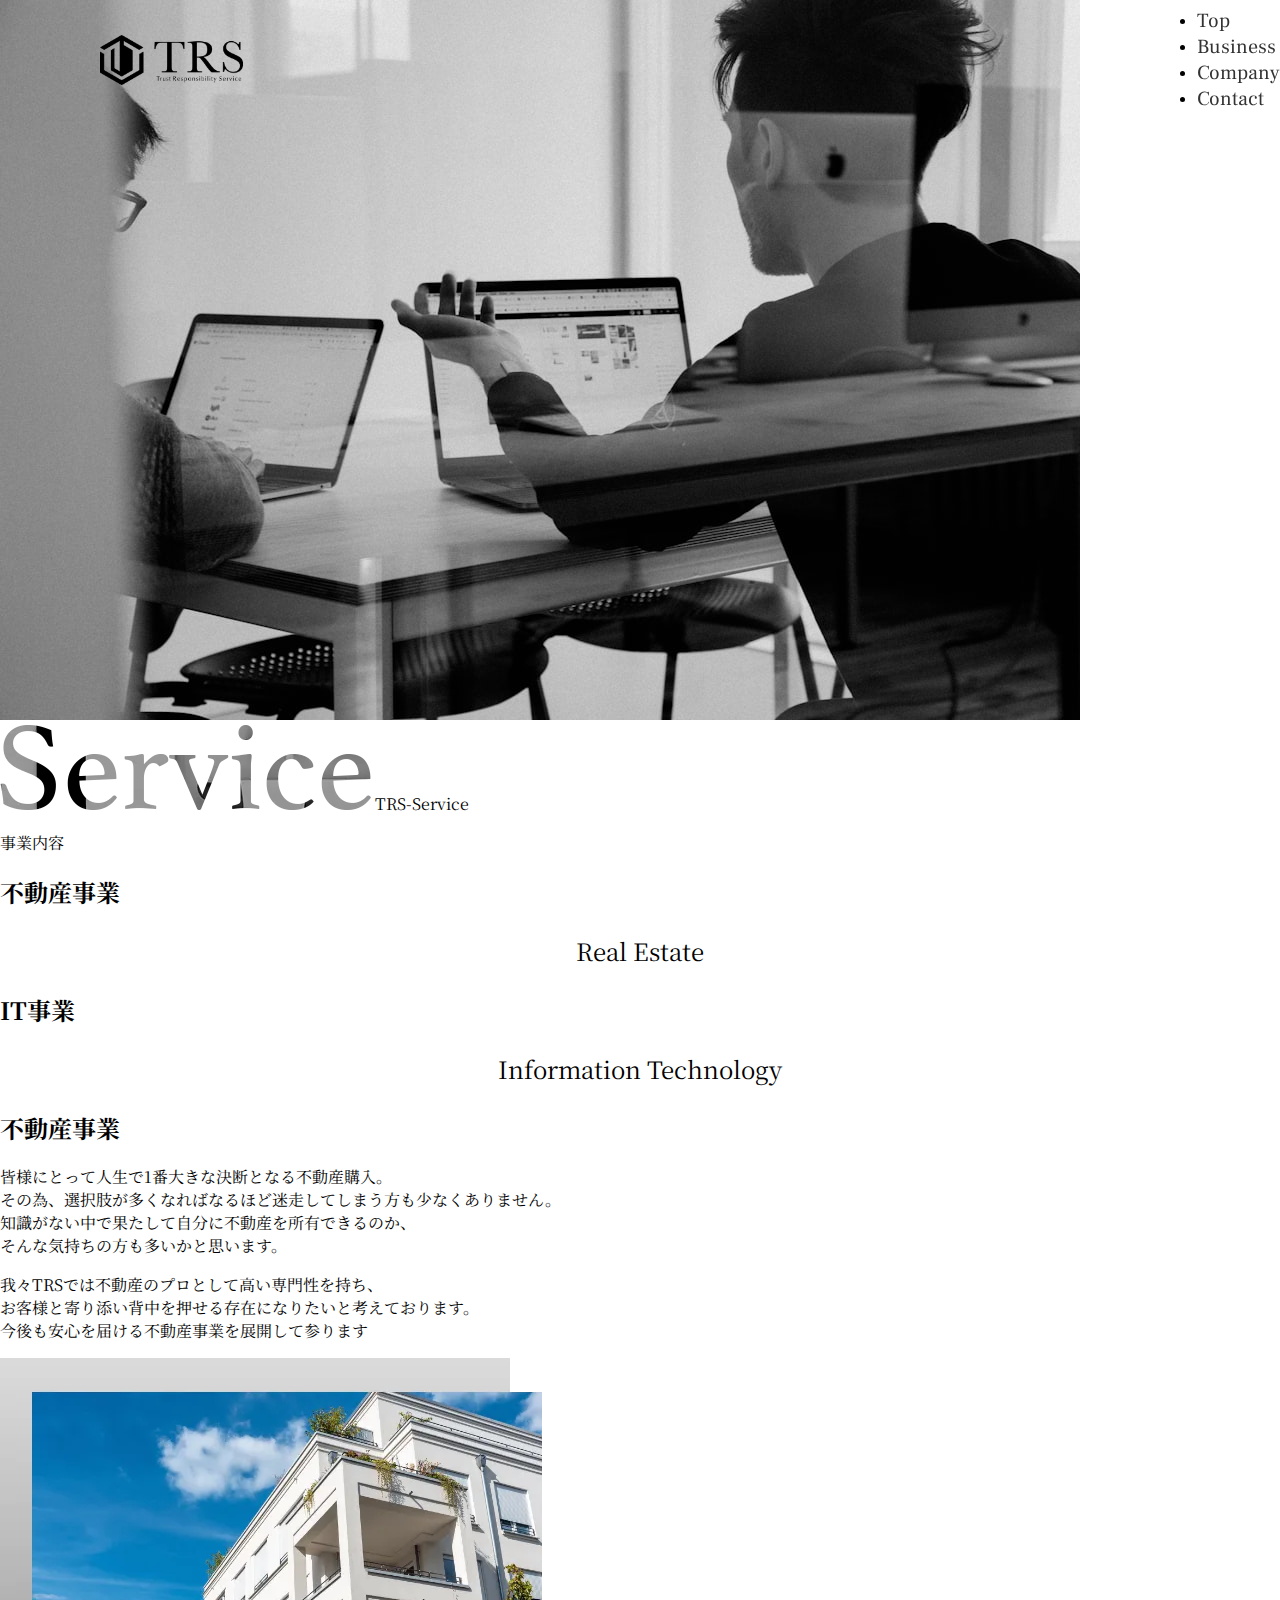
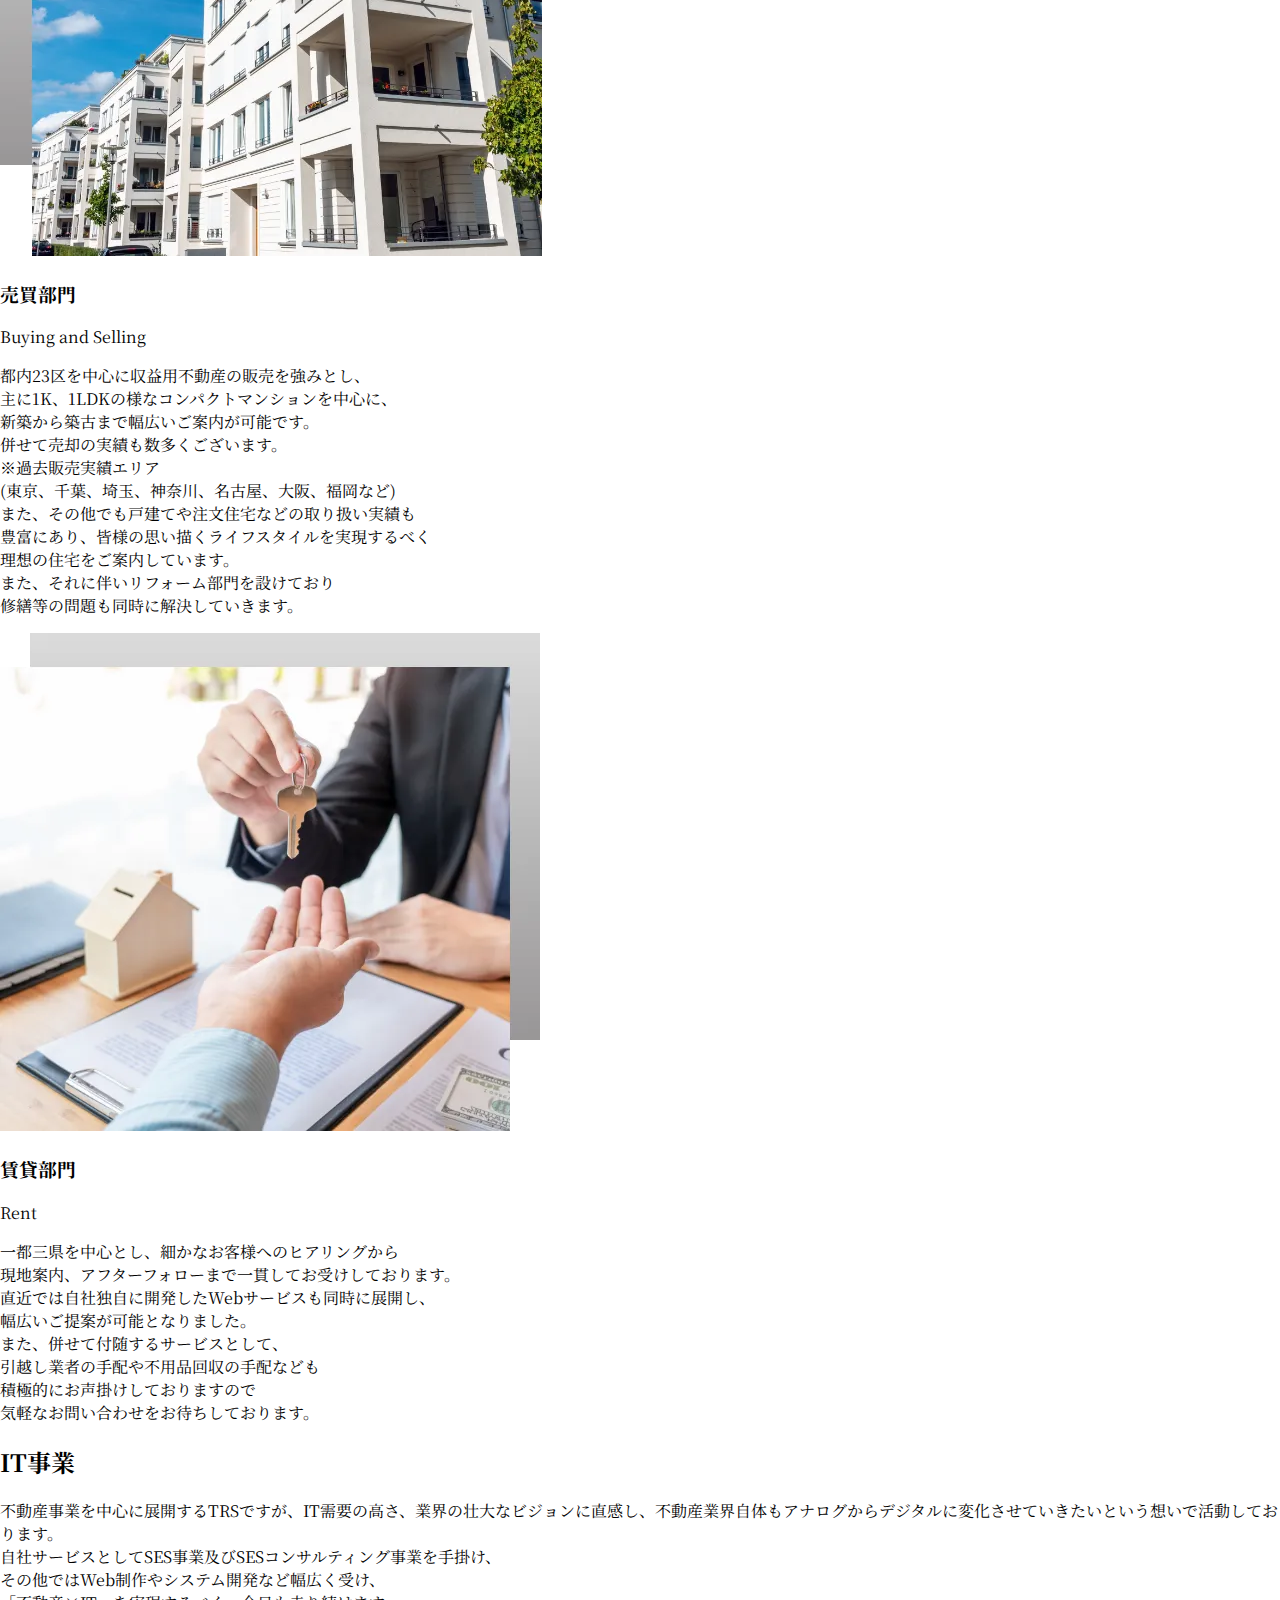
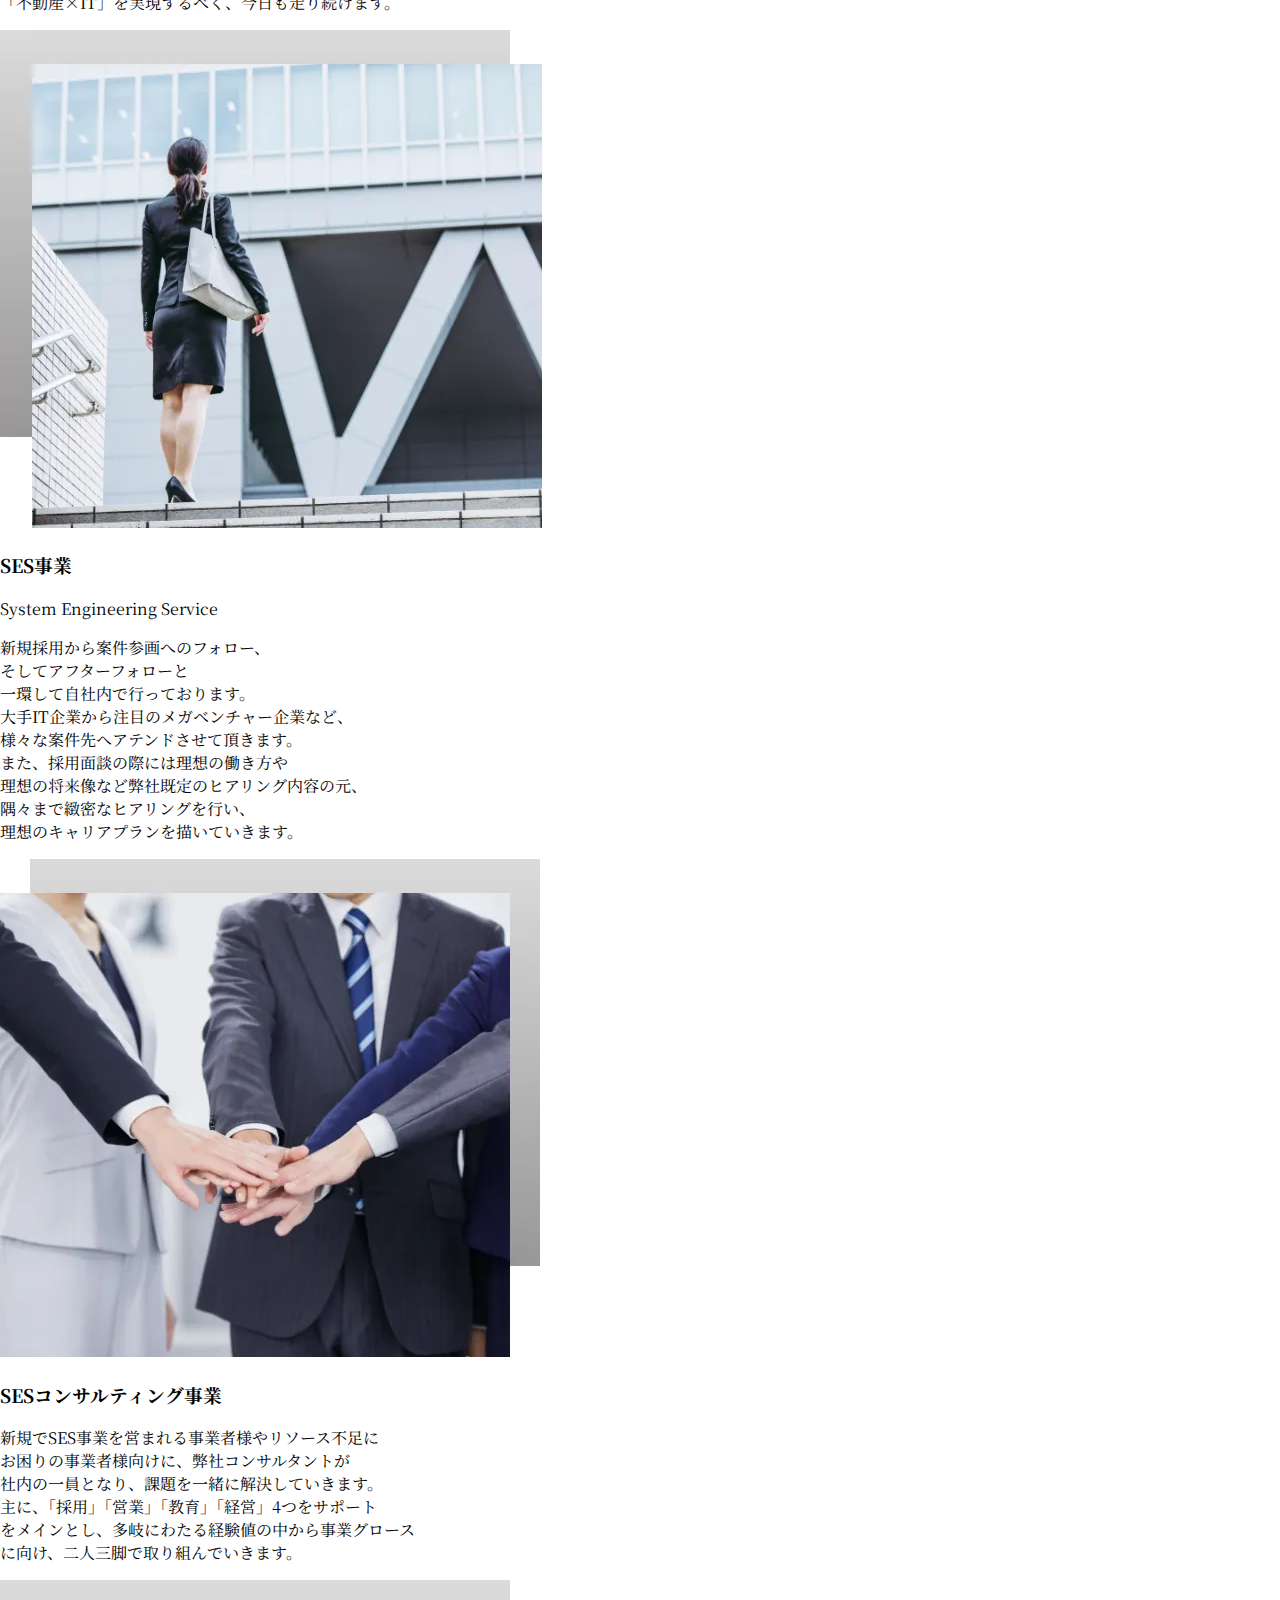
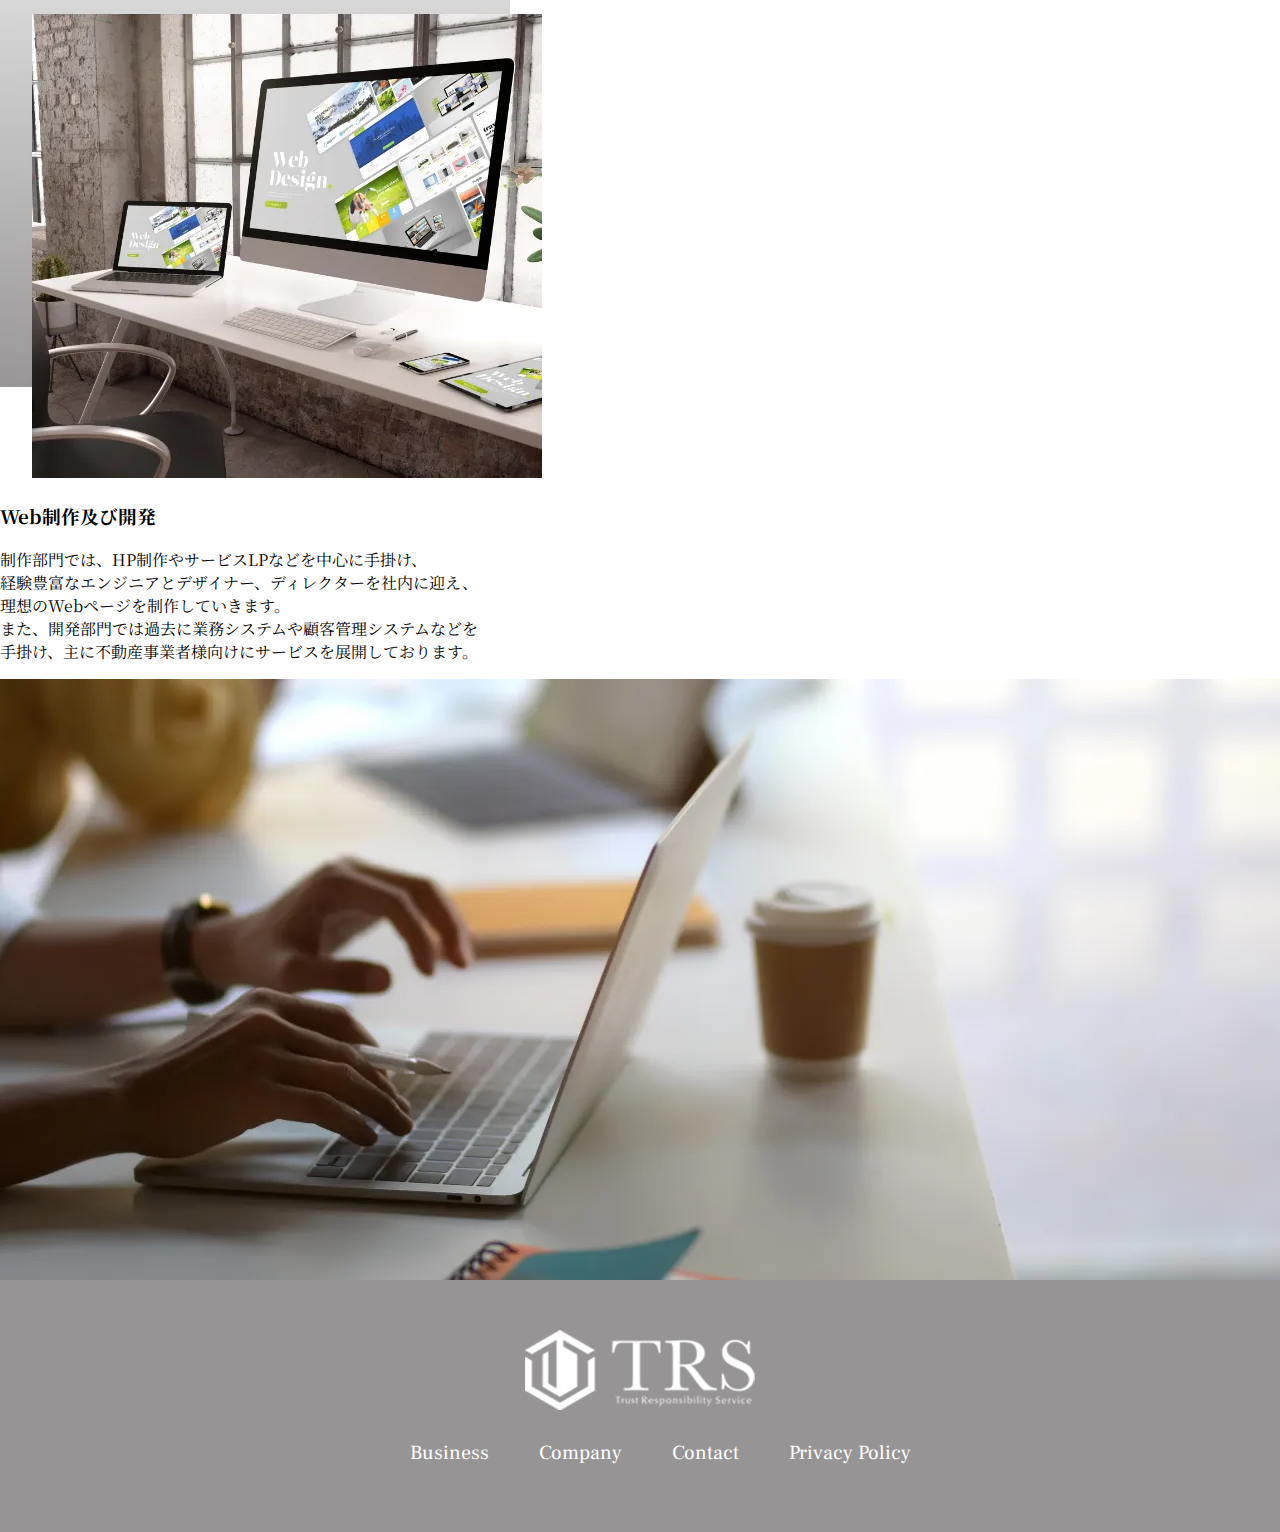
<file: big.html>
<!DOCTYPE html>
<html lang="ja">

<head>
    <meta charset="UTF-8">
    <meta name="viewport" content="width, initial-scale=1.0">
    <title>株式会社TRS</title>
    <link rel="stylesheet" href="style.css">
    <meta name="description" content="我々、TRSは不動産屋ITから繋がる 様々な 「未来」を作り出すべく、
    専門家として皆様のお悩みやご要望に対し、常に全力でお応えしていきます。">
    <link rel="canonical" href="https://trs-hp.net/">
    <link href="https://fonts.googleapis.com/css2?family=Frank+Ruhl+Libre&family=Noto+Serif+JP&display=swap"
        rel="stylesheet">
</head>

<body>
    <header>
        <img src="images/trs_black.webp" alt="株式会社TRS" class="logo-img">
        <nav>
            <ul>
                <li>
                    <a href="index.html">Top</a>
                </li>
                <li>
                    <a href="business.html">Business</a>
                </li>
                <li>
                    <a href="company.html">Company</a>
                </li>
                <li>
                    <a href="contact.html">Contact</a>
                </li>
            </ul>
        </nav>
    </header>
    <div class="business-top">
        <img src="images/pc.jfif">
        <div>
            <img src="images/service_little.webp" alt="Service">
            <span class="Visually-hiddin">TRS-Service</span>
        </div>
        <p>事業内容</p>
    </div>
    <div class="business-card">
        <h2>不動産事業</h2>
        <p class="title-sub">Real Estate</p>
    </div>
    <div class="business-card">
        <h2>IT事業</h2>
        <p class="title-sub">Information Technology</p>
    </div>
    <div class="service">
        <h2>不動産事業</h2>
        <div class="business-content">
            <p>皆様にとって人生で1番大きな決断となる不動産購入。<br>
                その為、選択肢が多くなればなるほど迷走してしまう方も少なくありません。<br>
                知識がない中で果たして自分に不動産を所有できるのか、<br>
                そんな気持ちの方も多いかと思います。
            </p>
            <p> 我々TRSでは不動産のプロとして高い専門性を持ち、<br>
                お客様と寄り添い背中を押せる存在になりたいと考えております。<br>
                今後も安心を届ける不動産事業を展開して参ります
            </p>
        </div>
        <div class="service-discription">
            <div class="division">
                <div class="right-section">
                    <img src="images/property.webp">
                    <h3>売買部門</h3>
                    <p class="subtitle">Buying and Selling</p>
                    <p class="division-text">
                        都内23区を中心に収益用不動産の販売を強みとし、<br>
                        主に1K、1LDKの様なコンパクトマンションを中心に、<br>
                        新築から築古まで幅広いご案内が可能です。<br>
                        併せて売却の実績も数多くございます。<br>
                        ※過去販売実績エリア<br>
                        (東京、千葉、埼玉、神奈川、名古屋、大阪、福岡など)<br>
                        また、その他でも戸建てや注文住宅などの取り扱い実績も<br>
                        豊富にあり、皆様の思い描くライフスタイルを実現するべく<br>
                        理想の住宅をご案内しています。<br>
                        また、それに伴いリフォーム部門を設けており<br>
                        修繕等の問題も同時に解決していきます。
                    </p>
                </div>
                <div class="left-section">
                    <img src="images/key.webp">
                    <h3>賃貸部門</h3>
                    <p class="subtitle">Rent</p>
                    <p class="division-text">
                        一都三県を中心とし、細かなお客様へのヒアリングから<br>
                        現地案内、アフターフォローまで一貫してお受けしております。<br>
                        直近では自社独自に開発したWebサービスも同時に展開し、<br>
                        幅広いご提案が可能となりました。<br>
                        また、併せて付随するサービスとして、<br>
                        引越し業者の手配や不用品回収の手配なども<br>
                        積極的にお声掛けしておりますので<br>
                        気軽なお問い合わせをお待ちしております。<br>
                    </p>
                </div>
            </div>
        </div>
    </div>
    <div class="service">
        <h2>IT事業</h2>
        <div class="business-content">
            <p>不動産事業を中心に展開するTRSですが、IT需要の高さ、業界の壮大なビジョンに直感し、不動産業界自体もアナログからデジタルに変化させていきたいという想いで活動しております。<br>
                自社サービスとしてSES事業及びSESコンサルティング事業を手掛け、<br>
                その他ではWeb制作やシステム開発など幅広く受け、<br>
                「不動産×IT」を実現するべく、今日も走り続けます。
            </p>
        </div>
        <div class="service-discription">
            <div class="division">
                <div class="right-section">
                    <img src="images/SES.webp">
                    <h3>SES事業</h3>
                    <p class="subtitle">System Engineering Service</p>
                    <p class="division-text">
                        新規採用から案件参画へのフォロー、<br>
                        そしてアフターフォローと<br>
                        一環して自社内で行っております。<br>
                        大手IT企業から注目のメガベンチャー企業など、<br>
                        様々な案件先へアテンドさせて頂きます。<br>
                        また、採用面談の際には理想の働き方や<br>
                        理想の将来像など弊社既定のヒアリング内容の元、<br>
                        隅々まで緻密なヒアリングを行い、<br>
                        理想のキャリアプランを描いていきます。<br>
                    </p>
                </div>
                <div class="left-section">
                    <img src="images/hand.webp">
                    <h3>SESコンサルティング事業</h3>
                    <p class="division-text">
                        新規でSES事業を営まれる事業者様やリソース不足に<br>
                        お困りの事業者様向けに、弊社コンサルタントが<br>
                        社内の一員となり、課題を一緒に解決していきます。<br>
                        主に、「採用」「営業」「教育」「経営」4つをサポート<br>
                        をメインとし、多岐にわたる経験値の中から事業グロース<br>
                        に向け、二人三脚で取り組んでいきます。
                    </p>
                </div>
                <div class="right-section">
                    <img src="images/desk.webp">
                    <h3>Web制作及び開発</h3>
                    <p class="division-text">
                        制作部門では、HP制作やサービスLPなどを中心に手掛け、<br>
                        経験豊富なエンジニアとデザイナー、ディレクターを社内に迎え、<br>
                        理想のWebページを制作していきます。<br>
                        また、開発部門では過去に業務システムや顧客管理システムなどを<br>
                        手掛け、主に不動産事業者様向けにサービスを展開しております。
                    </p>
                </div>
            </div>
        </div>
    </div>
    <div class="contact-section">
        <img src="images/work.webp">
        <div class="contact-text">
            <p class="contact-title">Contact</p>
            <p class="contact-text">フォームよりお気軽にお問い合わせください。</p>
        </div>
        <div class="contact-btn">
            <a href="Contact.html" type="corporate" class="btn">一般の方はこちら</a>
            <a href="Contact.html" type="corporate" class="btn">法人の方はこちら</a>
        </div>
    </div>
</body>
<footer>
    <img src="images/trs_white.webp">
    <div>
        <ul class="list-footer">
            <li>
                <a href="business.html">Business</a>
            </li>
            <li>
                <a href="company.html">Company</a>
            </li>
            <li>
                <a href="contact.html">Contact</a>
            </li>
            <li>
                <a href="privacy-policy.html">Privacy Policy</a>
            </li>
        </ul>
    </div>
</footer>

</html>
</file>
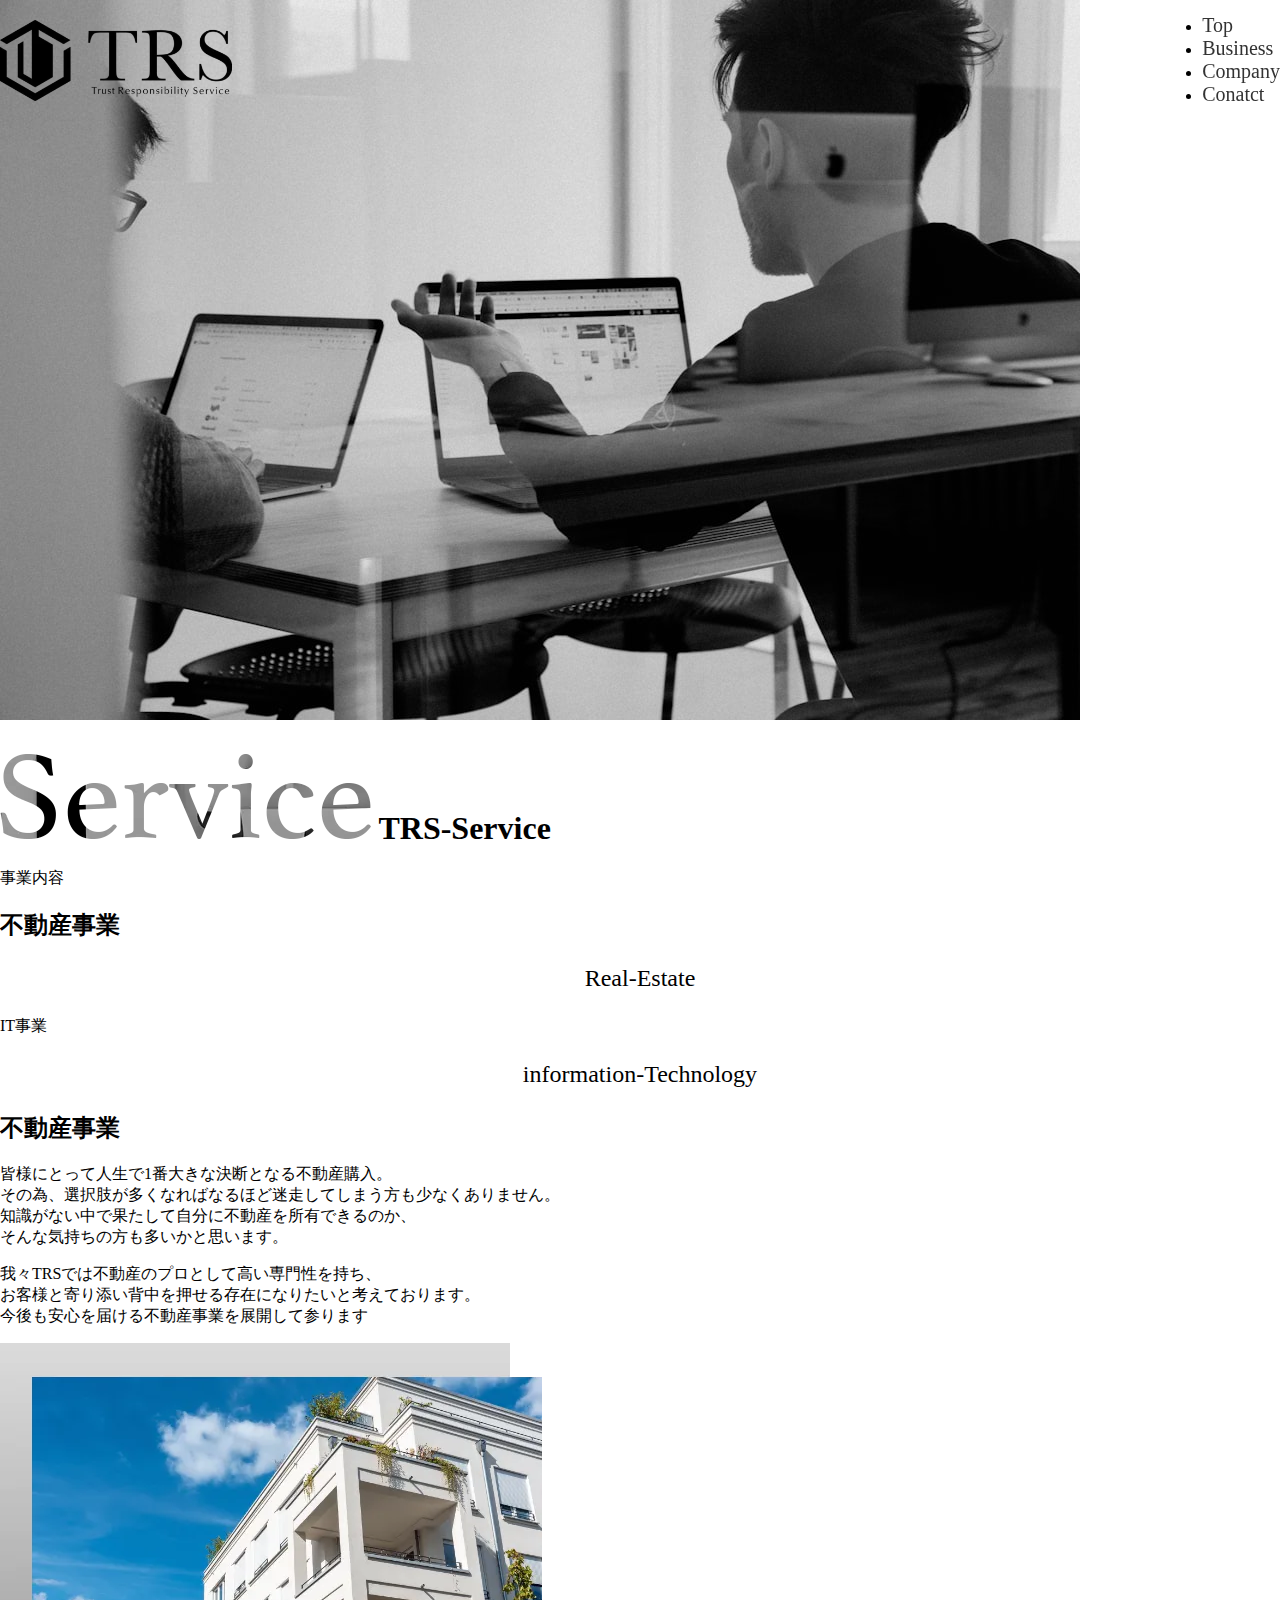
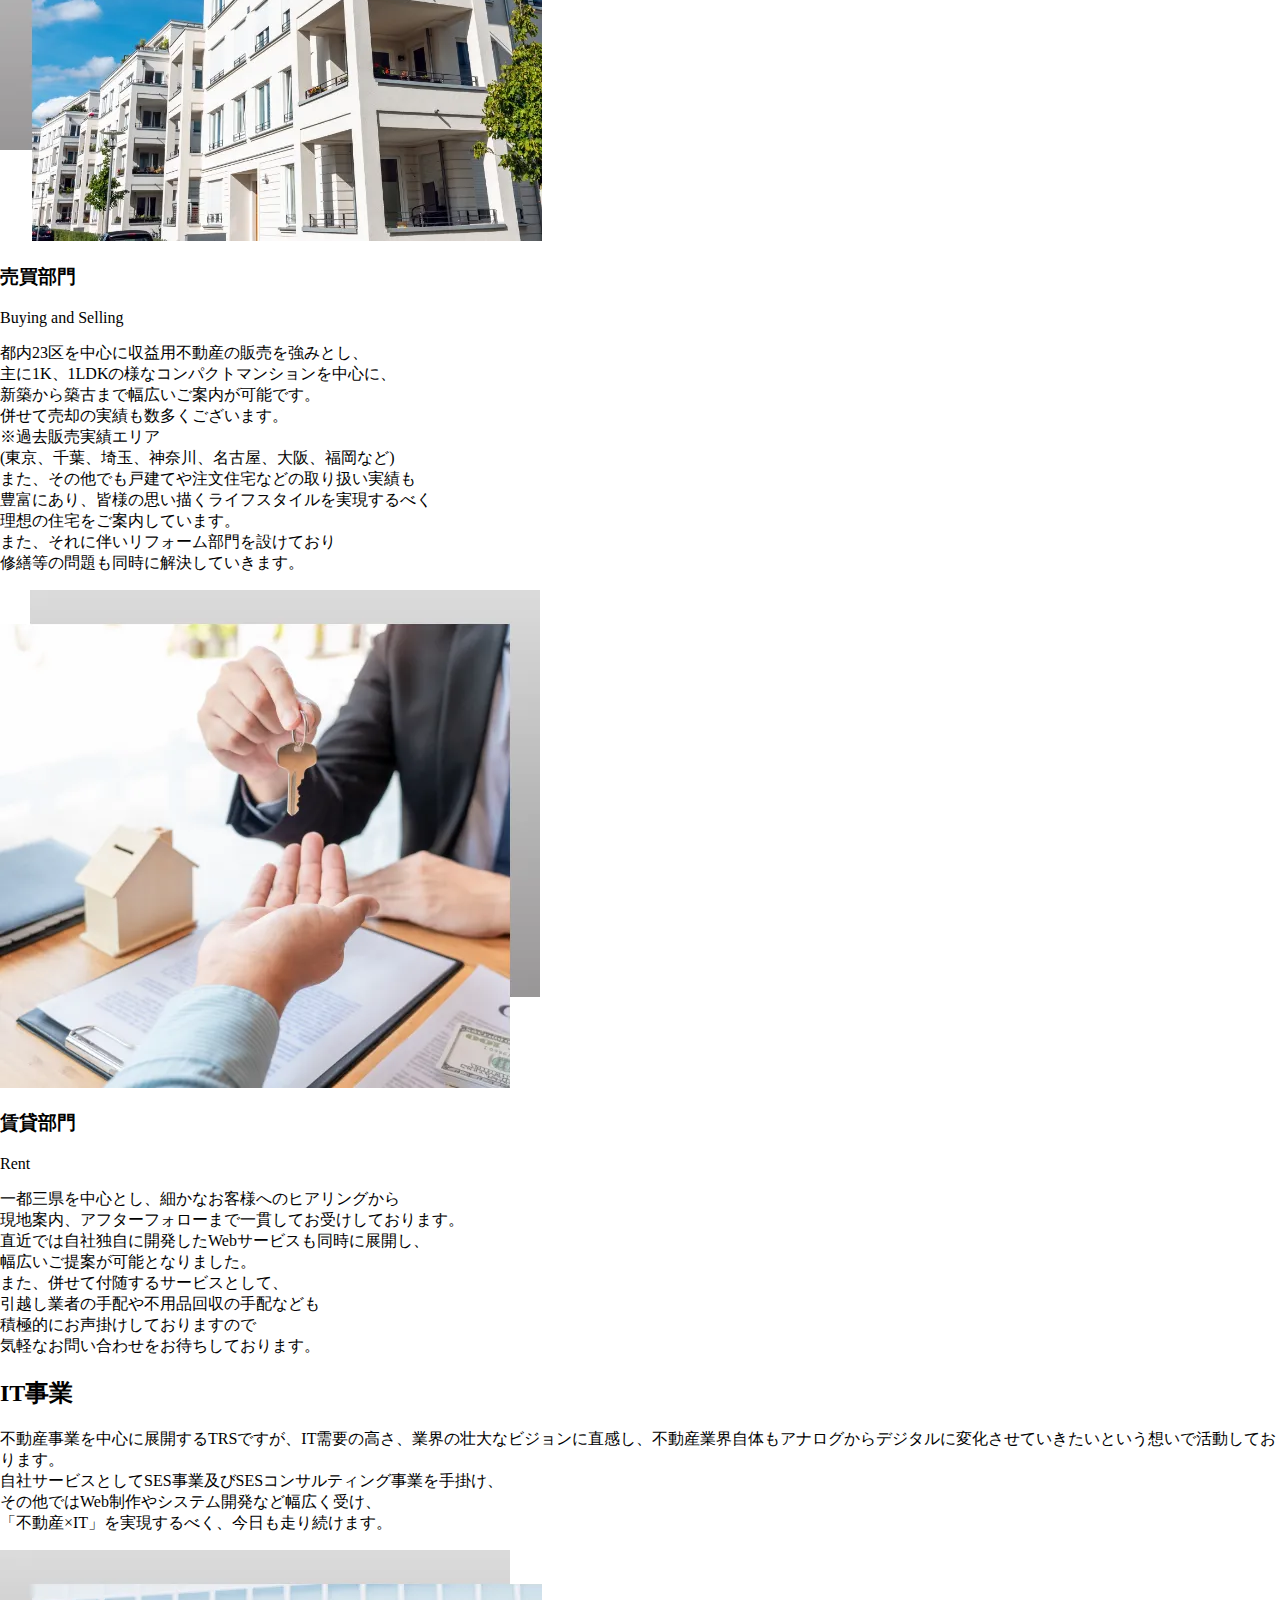
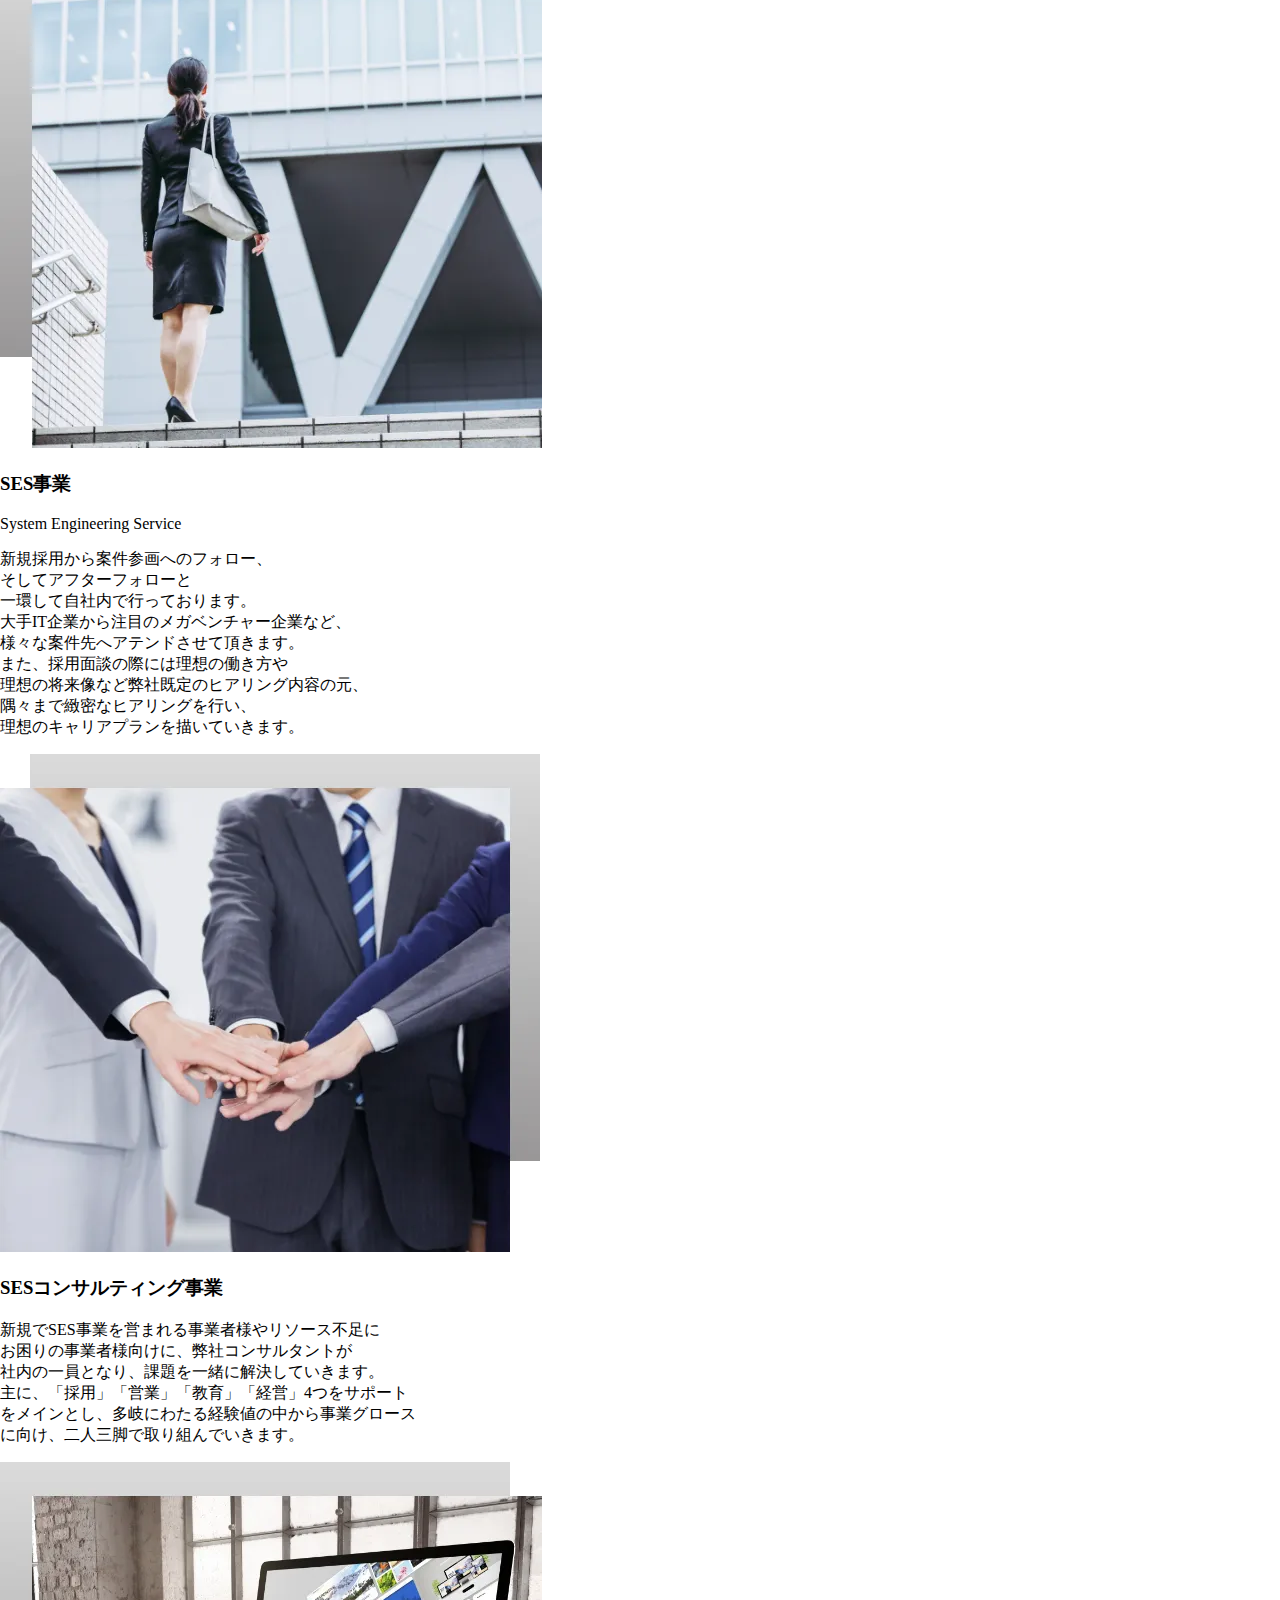
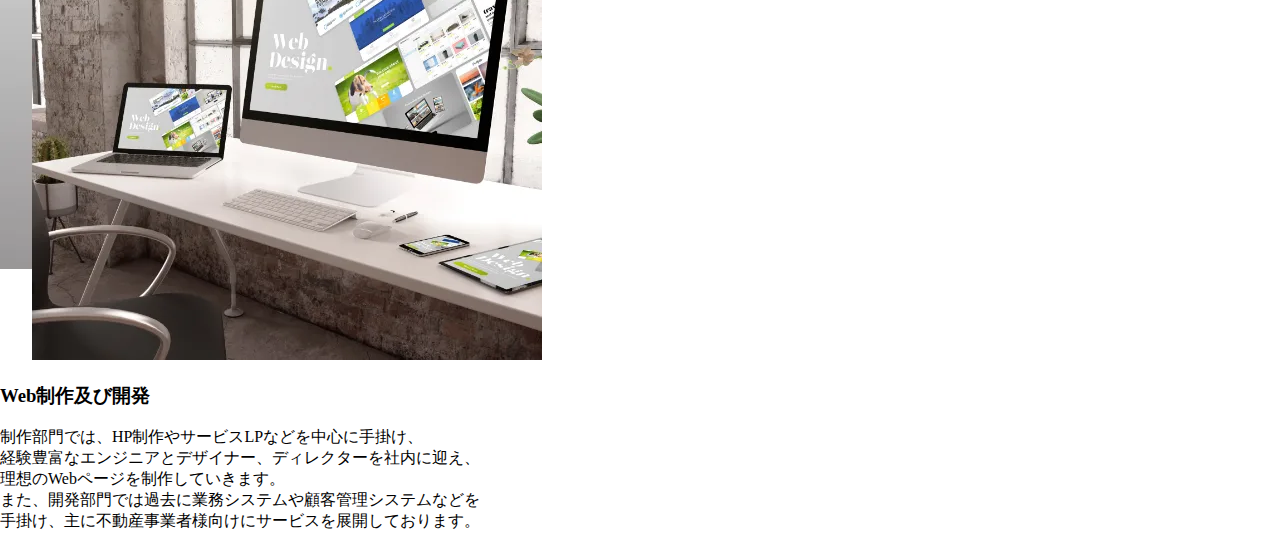
<file: Business.html>
<!DOCTYPE html>
<html lang="ja">
<head>
    <meta charset="UTF-8">
    <meta name="viewport" contrnt="width, initial-scale=1.0">
    <title>株式会社TRS</title>
    <link rel="stylesheet" href="style.css">
    <meta name="description" content="我々、TRSは不動産屋ITから繋がる 様々な 「未来」を作り出すべく、
    専門家として皆様のお悩みやご要望に対し、常に全力でお応えしていきます。">
    <link rel="canonical" href="https://trs-hp.net/">
</head>
<header>
    <img src="images/TRS_black.webp" alt="株式会社TRS">
    <nav>
        <li>
            <a href="Top.html">Top</a>
        </li>
        <li>
            <a href="Business.html">Business</a>
        </li>
        <li>
            <a href="Company.html">Company</a>
        </li>
        <li>
            <a href="Contact.html">Conatct</a>
        </li>
    </nav>
</header>
<body>
    <div class="TRS-content">
        <div class="Business_top">
            <img src="images/pc.jfif">
            <h1>
                <img src="images/Service_little.webp" alt="Service">
                <span class="Visually-hiddin">TRS-Service</span>
            </h1>
            <p>事業内容</p>
        </div>
        <div class="Business-card">
            <h2 class="Business-title">不動産事業</h2>
            <p class="title-sub">Real-Estate</p>
        </div>
        <div class="Business-card">
            <p class="Business-title">IT事業</p>
            <p class="title-sub">information-Technology</p>
        </div>
        <div class="Service">
            <h2 class="Business-title">不動産事業</h2>
            <div class="Business-content">
                <p class="Business-text">皆様にとって人生で1番大きな決断となる不動産購入。<br>
                    その為、選択肢が多くなればなるほど迷走してしまう方も少なくありません。<br>
                    知識がない中で果たして自分に不動産を所有できるのか、<br>
                    そんな気持ちの方も多いかと思います。</p>
                <p class="Business-text"> 我々TRSでは不動産のプロとして高い専門性を持ち、<br>
                    お客様と寄り添い背中を押せる存在になりたいと考えております。<br>
                    今後も安心を届ける不動産事業を展開して参ります</p>
            </div>
            <div class="service-discription">
                <div class="division">
                    <div class="right-section">
                        <img src="images/property.webp">
                        <h3 class="right-title">売買部門</h3>
                        <p class="subtitle">Buying and Selling</p>
                        <p class="division-text">
                            都内23区を中心に収益用不動産の販売を強みとし、<br>
                            主に1K、1LDKの様なコンパクトマンションを中心に、<br>
                            新築から築古まで幅広いご案内が可能です。<br>
                            併せて売却の実績も数多くございます。<br>
                            ※過去販売実績エリア<br>
                            (東京、千葉、埼玉、神奈川、名古屋、大阪、福岡など)<br>
                            また、その他でも戸建てや注文住宅などの取り扱い実績も<br>
                            豊富にあり、皆様の思い描くライフスタイルを実現するべく<br>
                            理想の住宅をご案内しています。<br>
                            また、それに伴いリフォーム部門を設けており<br>
                            修繕等の問題も同時に解決していきます。
                        </p>
                    </div>
                    <div class="left-section">
                        <img src="images/key.webp">
                        <h3 class="left-title">賃貸部門</h3>
                        <p class="subtitle">Rent</p>
                        <p class="division-text">
                            一都三県を中心とし、細かなお客様へのヒアリングから<br>
                            現地案内、アフターフォローまで一貫してお受けしております。<br>
                            直近では自社独自に開発したWebサービスも同時に展開し、<br>
                            幅広いご提案が可能となりました。<br>
                            また、併せて付随するサービスとして、<br>
                            引越し業者の手配や不用品回収の手配なども<br>
                            積極的にお声掛けしておりますので<br>
                            気軽なお問い合わせをお待ちしております。<br>                           
                        </p>
                    </div>
                </div>
            </div>
        </div>
        <div class="Service">
            <h2 class="Business-title">IT事業</h2>
            <div class="Business-content">
                <p class="Business-text">不動産事業を中心に展開するTRSですが、IT需要の高さ、業界の壮大なビジョンに直感し、不動産業界自体もアナログからデジタルに変化させていきたいという想いで活動しております。<br>
                    自社サービスとしてSES事業及びSESコンサルティング事業を手掛け、<br>
                    その他ではWeb制作やシステム開発など幅広く受け、<br>
                    「不動産×IT」を実現するべく、今日も走り続けます。
                </p>
            </div>
            <div class="service-discription">
                <div class="division">
                    <div class="right-section">
                        <img src="images/SES.webp">
                        <h3 class="right-title">SES事業</h3>
                        <p class="subtitle">System Engineering Service</p>
                        <p class="division-text">
                            新規採用から案件参画へのフォロー、<br>
                            そしてアフターフォローと<br>
                            一環して自社内で行っております。<br>
                            大手IT企業から注目のメガベンチャー企業など、<br>
                            様々な案件先へアテンドさせて頂きます。<br>
                            また、採用面談の際には理想の働き方や<br>
                            理想の将来像など弊社既定のヒアリング内容の元、<br>
                            隅々まで緻密なヒアリングを行い、<br>
                            理想のキャリアプランを描いていきます。<br>                           
                        </p>
                    </div>
                    <div class="left-section">
                        <img src="images/hand.webp">
                        <h3 class="left-title">SESコンサルティング事業</h3>
                        <p class="division-text">
                            新規でSES事業を営まれる事業者様やリソース不足に<br>
                            お困りの事業者様向けに、弊社コンサルタントが<br>
                            社内の一員となり、課題を一緒に解決していきます。<br>
                            主に、「採用」「営業」「教育」「経営」4つをサポート<br>
                            をメインとし、多岐にわたる経験値の中から事業グロース<br>
                            に向け、二人三脚で取り組んでいきます。                            
                        </p>
                    </div>
                    <div class="right-section">
                        <img src="images/desk.webp">
                        <h3 class="right-title">Web制作及び開発</h3>
                        <p class="division-text">
                            制作部門では、HP制作やサービスLPなどを中心に手掛け、<br>
                            経験豊富なエンジニアとデザイナー、ディレクターを社内に迎え、<br>
                            理想のWebページを制作していきます。<br>
                            また、開発部門では過去に業務システムや顧客管理システムなどを<br>
                            手掛け、主に不動産事業者様向けにサービスを展開しております。
                        </p>
                    </div>
                </div>
            </div>
        </div>
    </div>
</body>
</html>
</file>
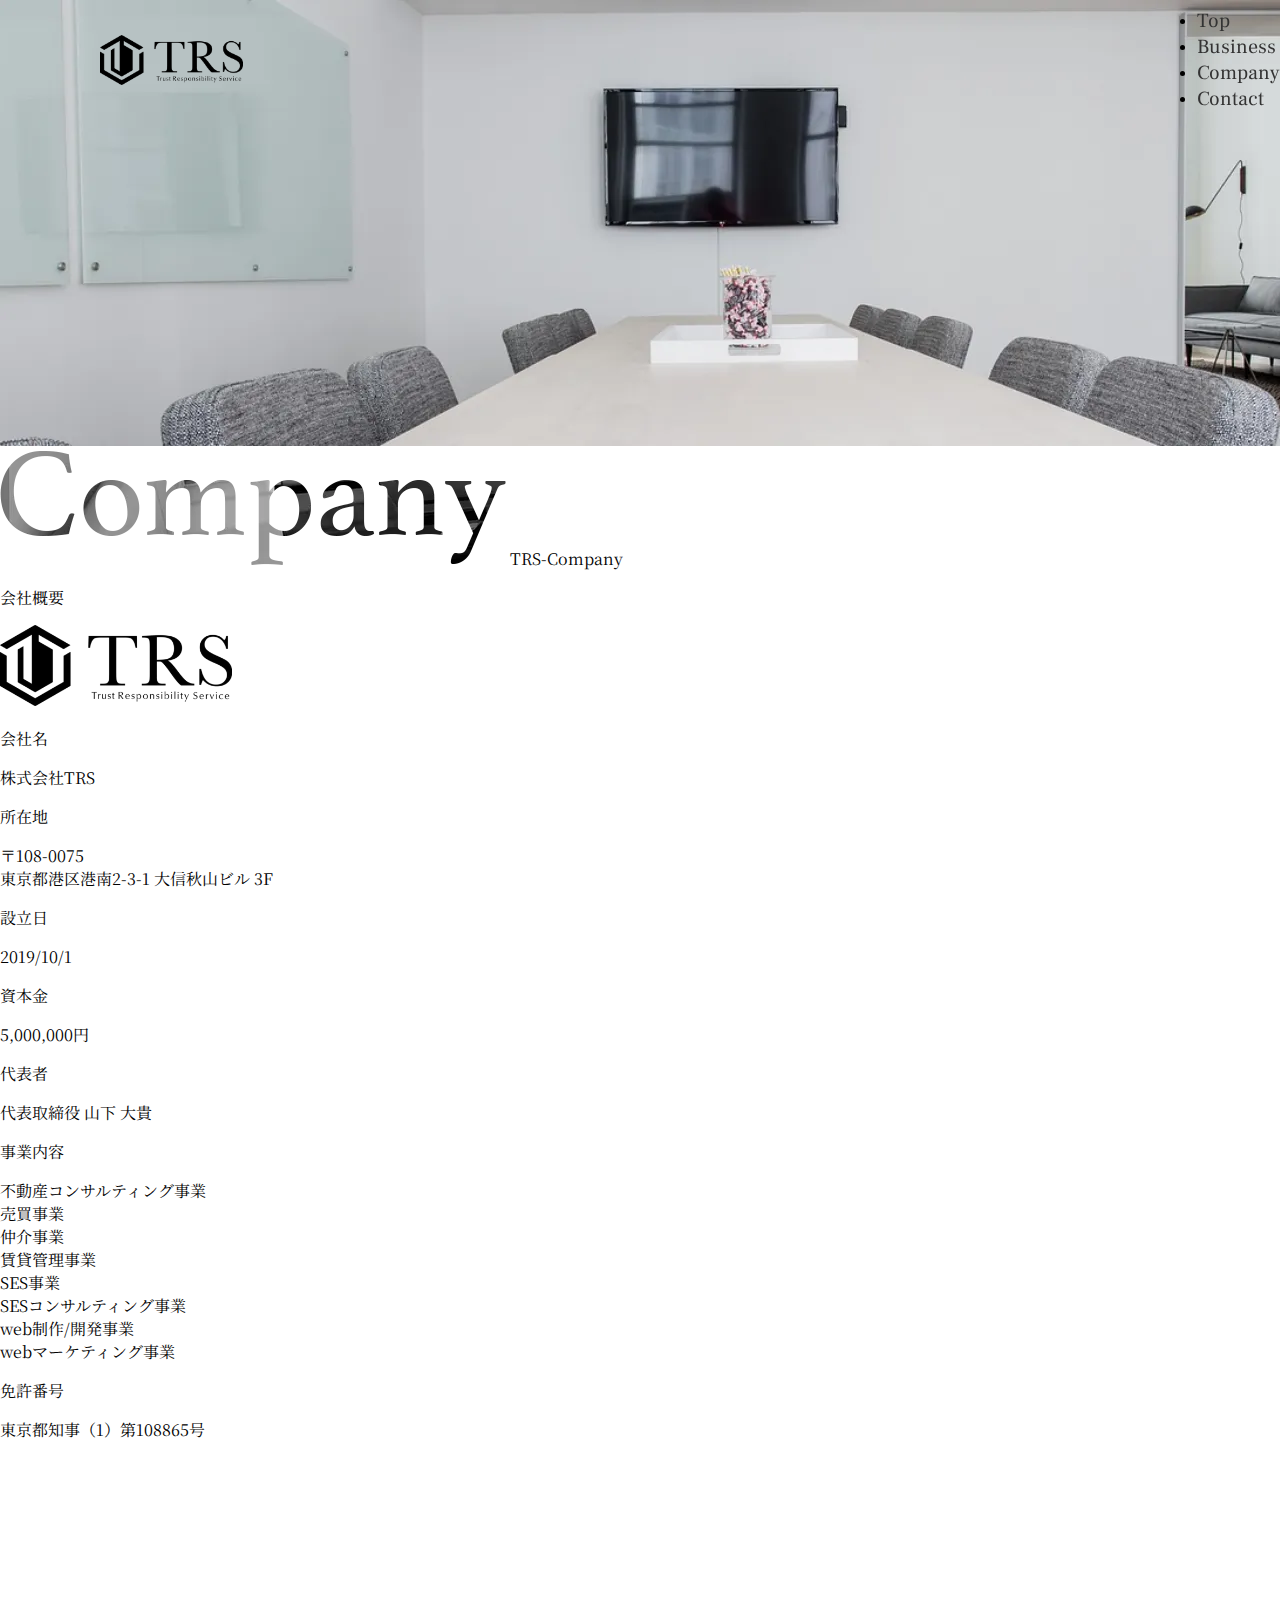
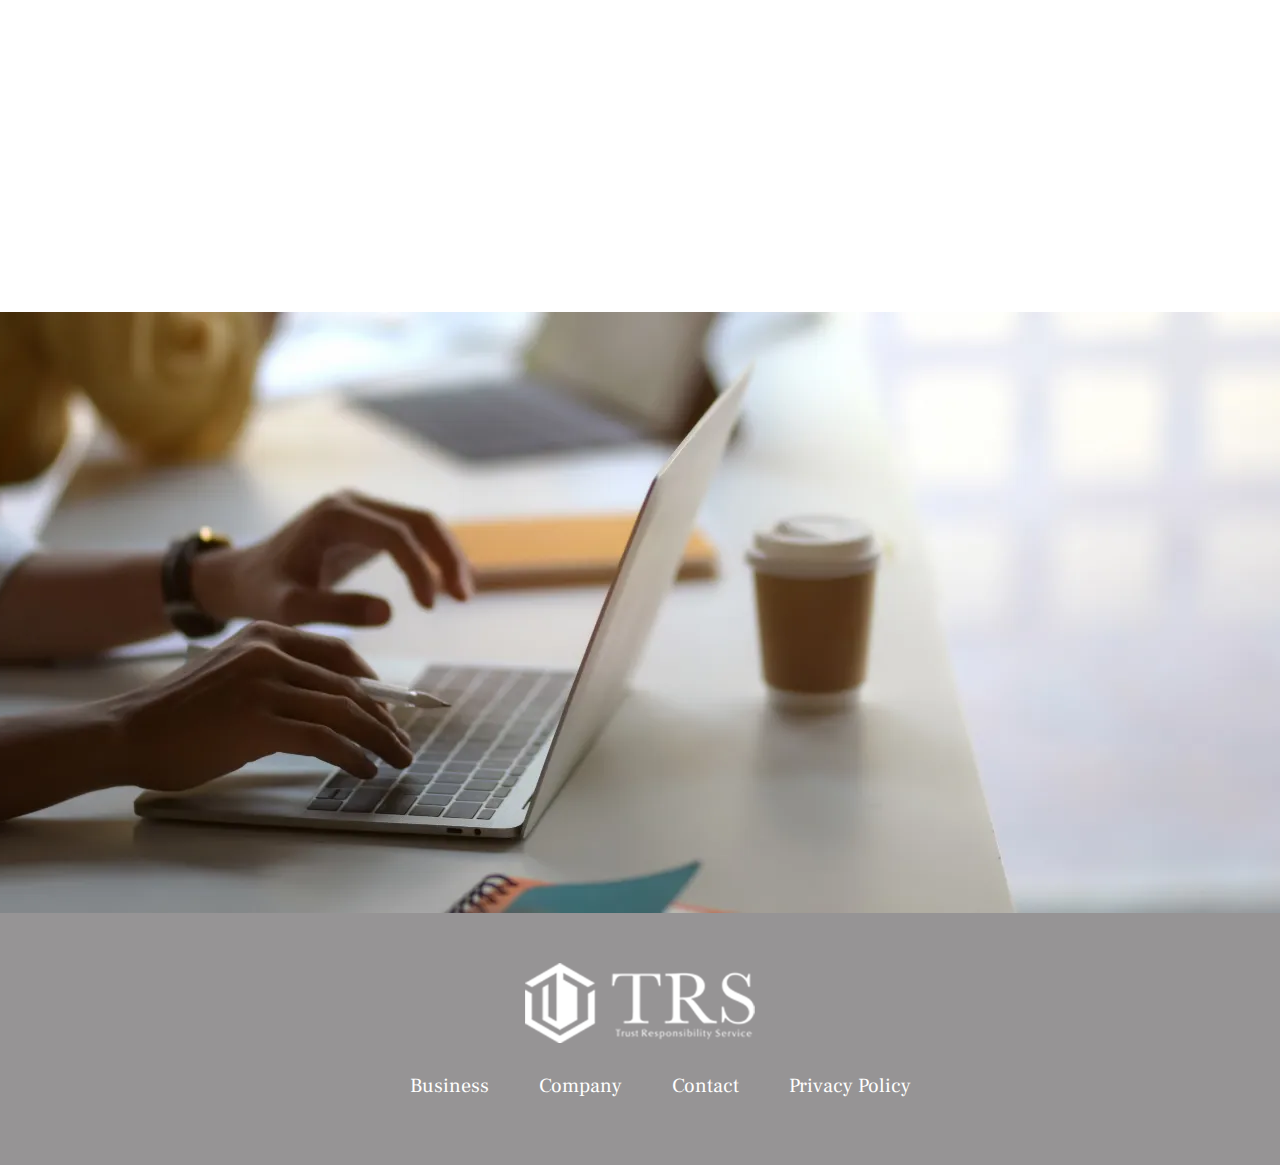
<file: combo.html>
<!DOCTYPE html>
<html lang="ja">
<head>
    <meta charset="UTF-8">
    <meta name="viewport" content="width, initial-scale=1.0">
    <title>株式会社TRS</title>
    <link rel="stylesheet" href="style.css">
    <meta name="description" content="我々、TRSは不動産屋ITから繋がる 様々な 「未来」を作り出すべく、
    専門家として皆様のお悩みやご要望に対し、常に全力でお応えしていきます。">
    <link rel="canonical" href="https://trs-hp.net/">
    <link href="https://fonts.googleapis.com/css2?family=Frank+Ruhl+Libre&family=Noto+Serif+JP&display=swap" rel="stylesheet">
</head>
<body>
    <header>
        <img src="images/trs_black.webp" alt="株式会社TRS" class="logo-img" >
        <nav>
            <ul>
                <li>
                    <a href="index.html">Top</a>
                </li>
                <li>
                    <a href="business.html">Business</a>
                </li>
                <li>
                    <a href="company.html">Company</a>
                </li>
                <li>
                    <a href="contact.html">Contact</a>
                </li>
            </ul>
        </nav>
    </header>
    <div class="inner_top">
        <img src="images/tv.webp">
        <div>
            <img src="images/campany.webp" alt="Company">
            <span class="visually-hiddin">TRS-Company</span>
        </div>
        <p>会社概要</p>
    </div>
    <div class="conpany-content">
        <img src="images/trs_black.webp">
        <div>
            <p class="conpany-label">会社名</p>
            <p class="value">株式会社TRS</p>            
        </div>
        <div>
            <p class="conpany-label">所在地</p>
            <p class="value">
                〒108-0075<br>
                東京都港区港南2-3-1 大信秋山ビル 3F
            </p>            
        </div>
        <div>
            <p class="conpany-label">設立日</p>
            <p class="value">2019/10/1</p>            
        </div>
        <div>
            <p class="conpany-label">資本金</p>
            <p class="value">5,000,000円</p>            
        </div>        
        <div>
            <p class="conpany-label">代表者</p>
            <p class="value">代表取締役 山下 大貴</p>            
        </div>
            <div>
            <p class="conpany-label">事業内容</p>
            <p class="value">
                不動産コンサルティング事業<br>
                売買事業<br>
                仲介事業<br>
                賃貸管理事業<br>
                SES事業<br>
                SESコンサルティング事業<br>
                web制作/開発事業<br>
                webマーケティング事業            
            </p> 
        </div>
        <div>
            <p class="conpany-label">免許番号</p>
            <p class="value">東京都知事（1）第108865号</p>         
        </div>
        <div class="map">
            <iframe src="https://www.google.com/maps/embed?pb=!1m18!1m12!1m3!1d661.0619598049636!2d139.7425473387371!3d35.62922431893698!2m3!1f0!2f0!3f0!3m2!1i1024!2i768!4f13.1!3m3!1m2!1s0x60188a453a574ba9%3A0xd35aeca13f0d0d84!2z44CSMTA4LTAwNzUg5p2x5Lqs6YO95riv5Yy65riv5Y2X77yS5LiB55uu77yT4oiS77yRIOWkp-S_oeeni-WxseODk-ODqyAzZg!5e0!3m2!1sja!2sjp!4v1746828145462!5m2!1sja!2sjp" width="600" height="450" style="border:0;" allowfullscreen="" loading="lazy" referrerpolicy="no-referrer-when-downgrade"></iframe>
        </div>
    </div>
    <div class="contact-section">
        <img src="images/work.webp">
        <div class="contact-text">
            <p class="contact-title">Contact</p>
            <p class="contact-text">フォームよりお気軽にお問い合わせください。</p>
        </div>
        <div class="contact-btn">
            <a href="Contact.html" type="corporate" class="btn">一般の方はこちら</a>
            <a href="Contact.html" type="corporate" class="btn">法人の方はこちら</a>
        </div>    
    </div>
</body>
<footer>
    <img src="images/trs_white.webp">
    <div>
        <ul class="list-footer">
            <li>
                <a href="business.html">Business</a>
            </li>
            <li>
                <a href="company.html">Company</a>
            </li>
            <li>
                <a href="contact.html">Contact</a>
            </li>
            <li>
                <a href="privacy-policy.html">Privacy Policy</a>
            </li>
        </ul>
    </div>
</footer>
</html>
</file>
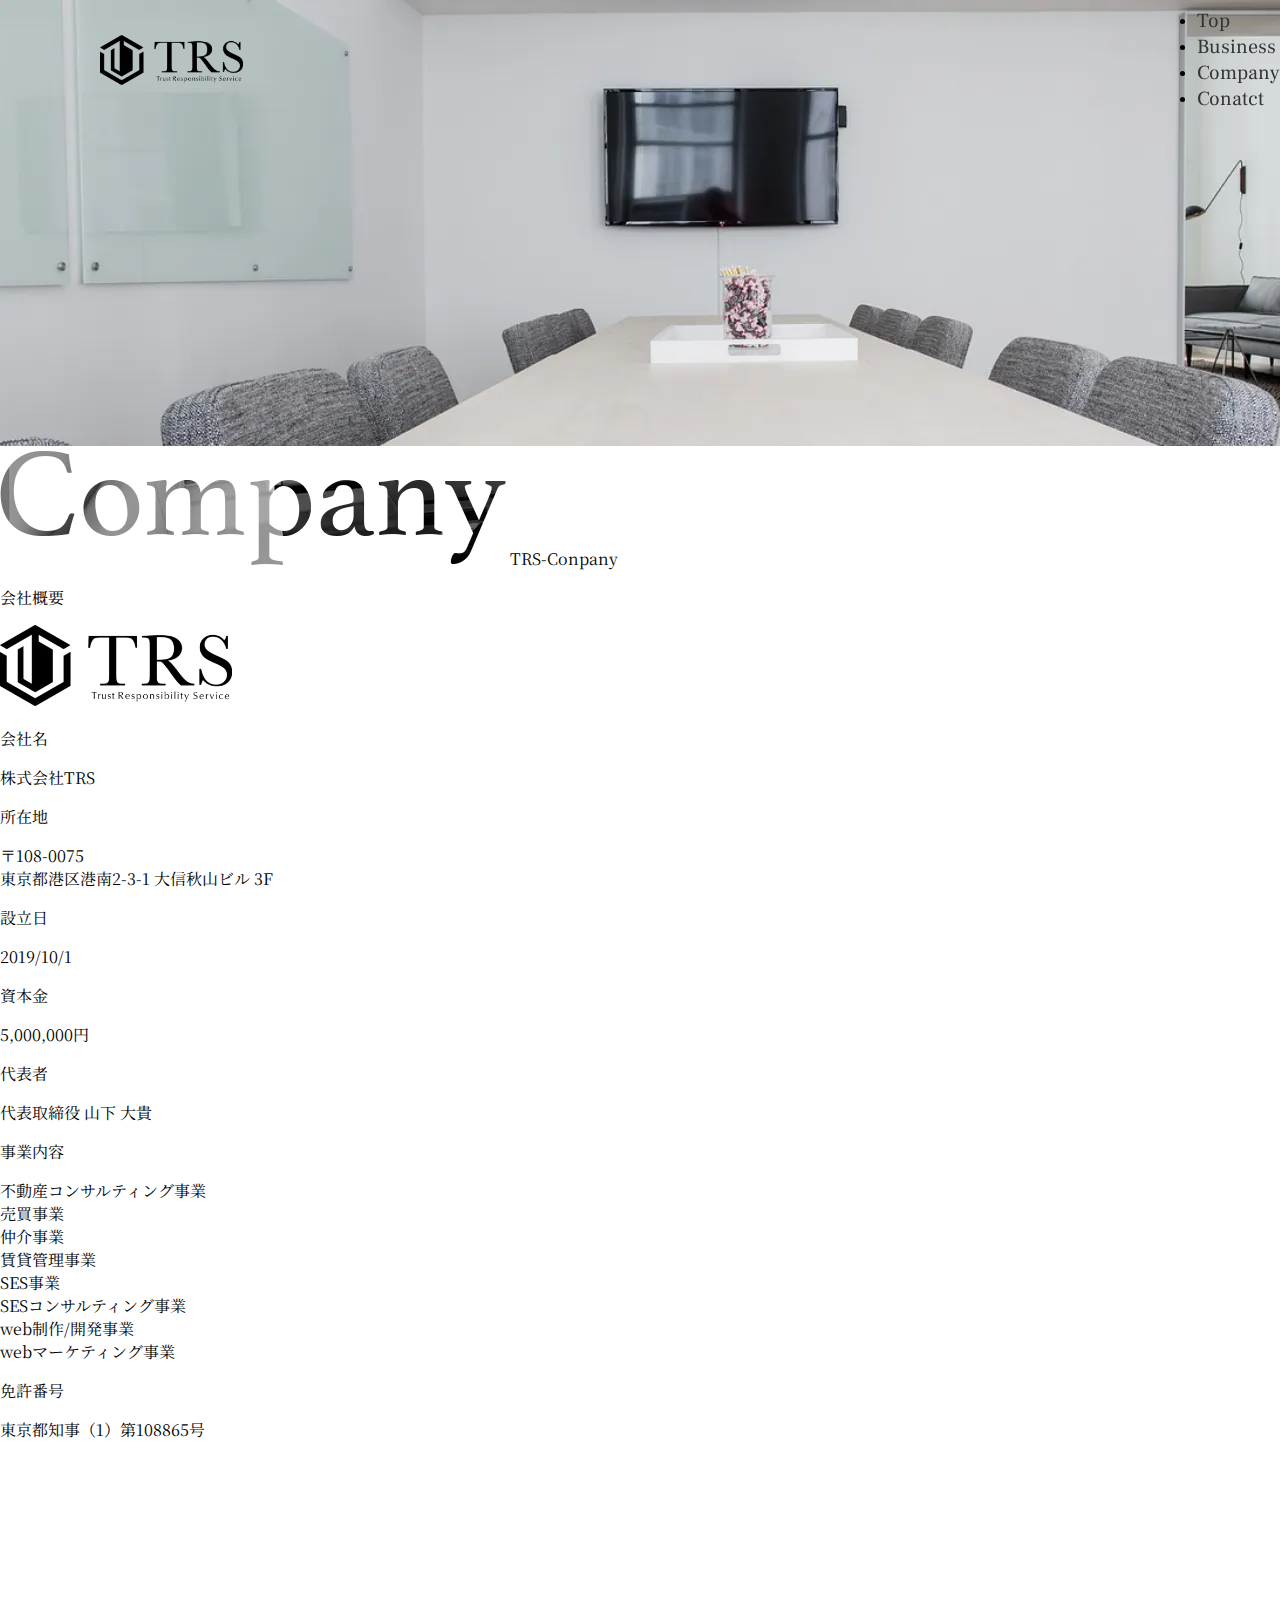
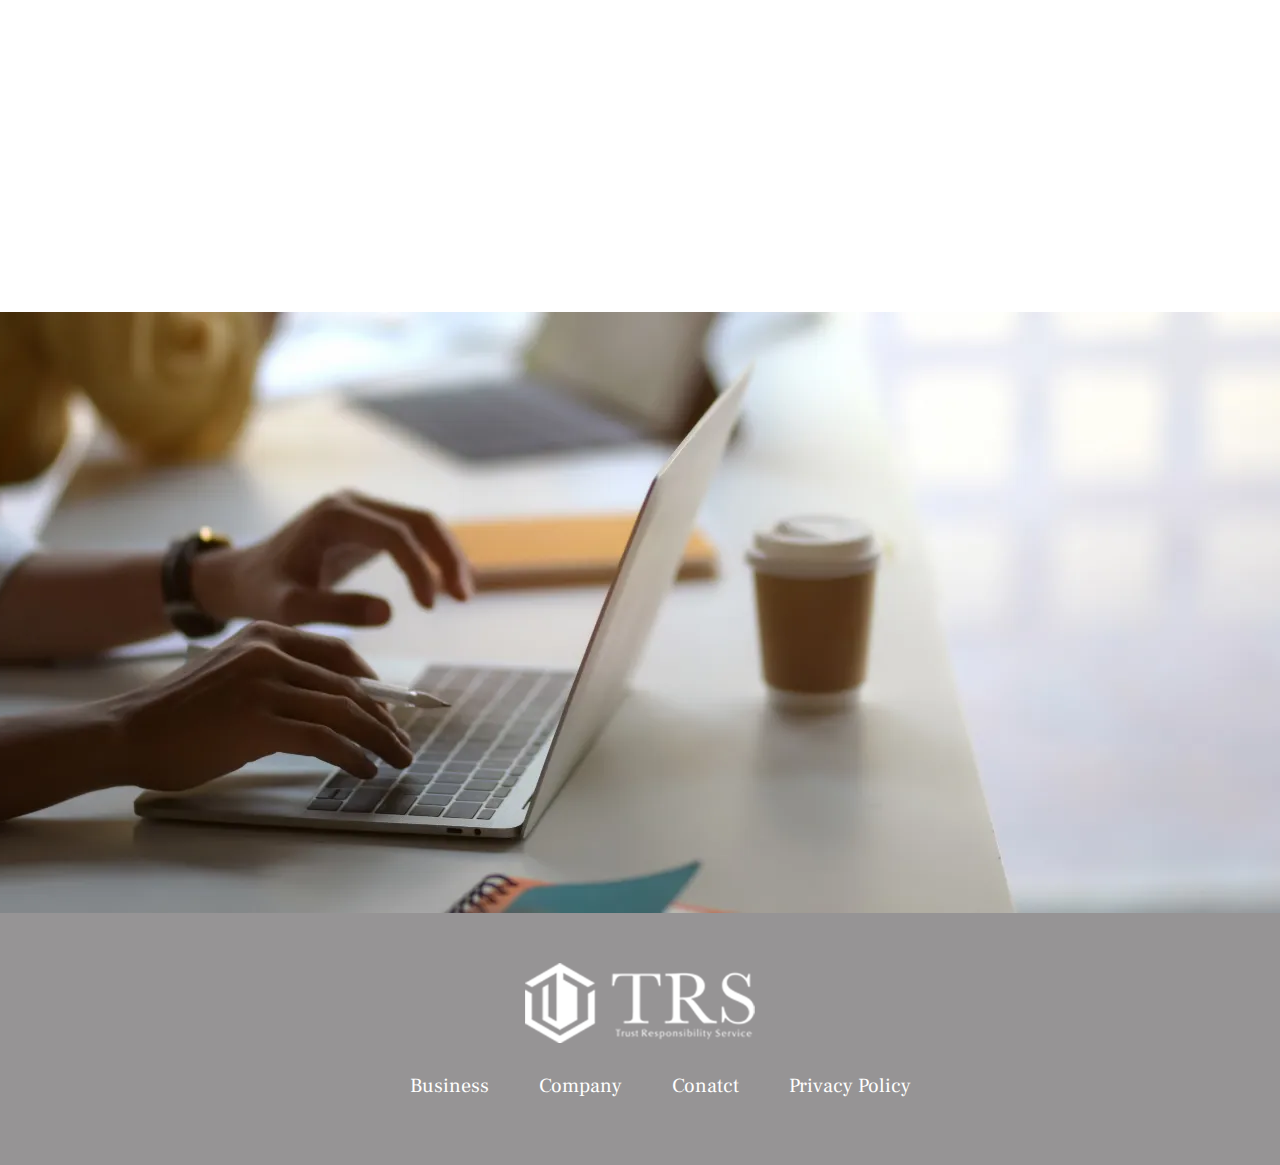
<file: Company.html>
<!DOCTYPE html>
<html lang="ja">
<head>
    <meta charset="UTF-8">
    <meta name="viewport" contrnt="width, initial-scale=1.0">
    <title>株式会社TRS</title>
    <link rel="stylesheet" href="style.css">
    <meta name="description" content="我々、TRSは不動産屋ITから繋がる 様々な 「未来」を作り出すべく、
    専門家として皆様のお悩みやご要望に対し、常に全力でお応えしていきます。">
    <link rel="canonical" href="https://trs-hp.net/">
    <link href="https://fonts.googleapis.com/css2?family=Frank+Ruhl+Libre&family=Noto+Serif+JP&display=swap" rel="stylesheet">
</head>
<header>
    <img src="images/trs_black.webp" alt="株式会社TRS" class="logo-img" >
    <nav>
        <ul>
            <li>
                <a href="index.html">Top</a>
            </li>
            <li>
                <a href="business.html">Business</a>
            </li>
            <li>
                <a href="company.html">Company</a>
            </li>
            <li>
                <a href="contact.html">Conatct</a>
            </li>
        </ul>
    </nav>
</header>
<body>
    <div class="inner_top">
        <img src="images/tv.webp">
        <div>
            <img src="images/campany.webp" alt="Conpany">
            <span class="visually-hiddin">TRS-Conpany</span>
        <div>
        <p>会社概要</p>
    </div>
    <div class="conpany-content">
        <img src="images/trs_black.webp">
        <div class="conpany-text">
            <p class="conpany-label">会社名</p>
            <p class="value">株式会社TRS</p>            
        </div>
        <div class="conpany-text">
            <p class="conpany-label">所在地</p>
            <p class="value">
                〒108-0075<br>
                東京都港区港南2-3-1 大信秋山ビル 3F
            </p>            
        </div>
        <div class="conpany-text">
            <p class="conpany-label">設立日</p>
            <p class="value">2019/10/1</p>            
        </div>
            <div class="conpany-text">
            <p class="conpany-label">資本金</p>
            <p class="value">5,000,000円</p>            
        </div>        
        <div class="conpany-text">
            <p class="conpany-label">代表者</p>
            <p class="value">代表取締役 山下 大貴</p>            
        </div>
        <div class="conpany-text">
            <p class="conpany-label">事業内容</p>
            <p class="value">
                不動産コンサルティング事業<br>
                売買事業<br>
                仲介事業<br>
                賃貸管理事業<br>
                SES事業<br>
                SESコンサルティング事業<br>
                web制作/開発事業<br>
                webマーケティング事業            
            </p> 
        </div>
        <div class="conpany-text">
            <p class="conpany-label">免許番号</p>
            <p class="value">東京都知事（1）第108865号</p>         
        </div>
        <div class="map">
            <iframe src="https://www.google.com/maps/embed?pb=!1m18!1m12!1m3!1d661.0619598049636!2d139.7425473387371!3d35.62922431893698!2m3!1f0!2f0!3f0!3m2!1i1024!2i768!4f13.1!3m3!1m2!1s0x60188a453a574ba9%3A0xd35aeca13f0d0d84!2z44CSMTA4LTAwNzUg5p2x5Lqs6YO95riv5Yy65riv5Y2X77yS5LiB55uu77yT4oiS77yRIOWkp-S_oeeni-WxseODk-ODqyAzZg!5e0!3m2!1sja!2sjp!4v1746828145462!5m2!1sja!2sjp" width="600" height="450" style="border:0;" allowfullscreen="" loading="lazy" referrerpolicy="no-referrer-when-downgrade"></iframe>
        </div>
    </div>
    <div class="contact-section">
        <img src="images/work.webp">
        <div class="contact-text">
            <p class="contact-title">Contact</p>
            <p class="contact-text">フォームよりお気軽にお問い合わせください。</p>
        </div>
        <div class="contact-btn">
            <a href="Contact.html" type="corporate" class="btn">一般の方はこちら</a>
            <a href="Contact.html" type="corporate" class="btn">法人の方はこちら</a>
        </div>    
    </div>
</body>
<footer>
    <img src="images/trs_white.webp">
    <div>
        <ul class="list-footer">
            <li>
                <a href="business.html">Business</a>
            </li>
            <li>
                <a href="company.html">Company</a>
            </li>
            <li>
                <a href="contact.html">Conatct</a>
            </li>
            <li>
                <a href="privacy policy.html">Privacy Policy</a>
            </li>
        </ul>
    </div>
</footer>
</html>
</file>
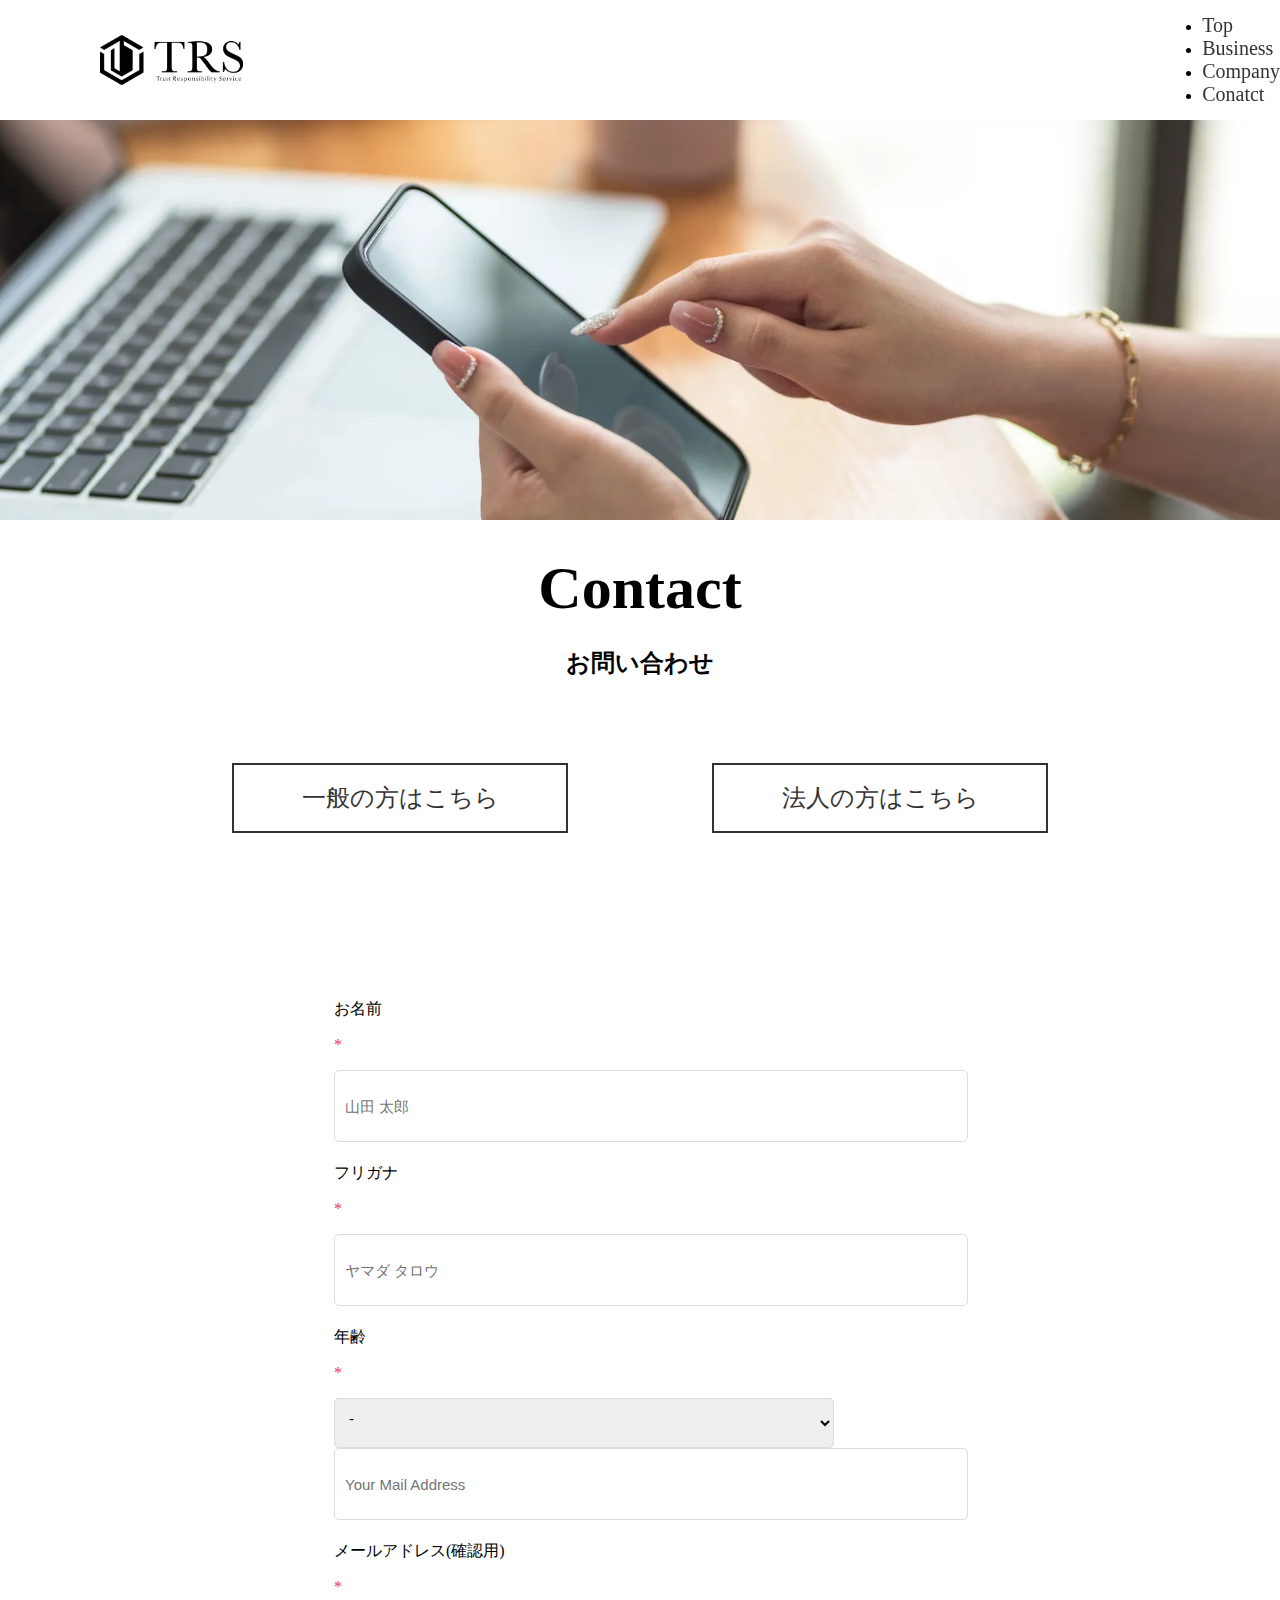
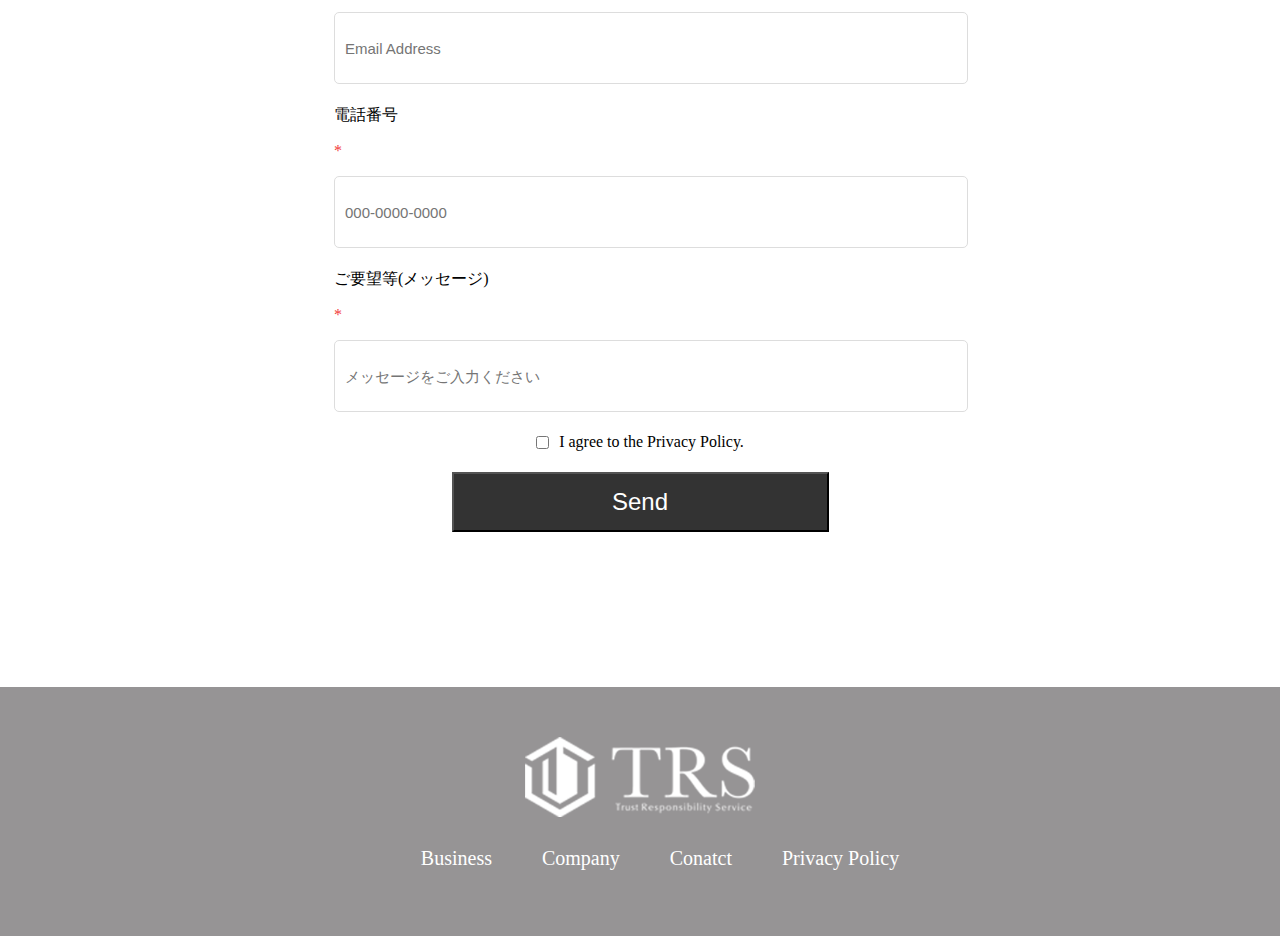
<file: Contact.html>
<!DOCTYPE html>
<html lang="ja">
<head>
    <meta charset="UTF-8">
    <meta name="viewport" contrnt="width, initial-scale=1.0">
    <title>株式会社TRS</title>
    <link rel="stylesheet" href="style.css">
    <meta name="description" content="我々、TRSは不動産屋ITから繋がる 様々な 「未来」を作り出すべく、
    専門家として皆様のお悩みやご要望に対し、常に全力でお応えしていきます。">
    <link rel="canonical" href="https://trs-hp.net/">
</head>                     
<header>
    <img src="images/trs_black.webp" alt="株式会社TRS" class="logo-img" >
    <nav>
        <ul>
            <li>
                <a href="index.html">Top</a>
            </li>
            <li>
                <a href="business.html">Business</a>
            </li>
            <li>
                <a href="company.html">Company</a>
            </li>
            <li>
                <a href="contact.html">Conatct</a>
            </li>
        </ul>
    </nav>
</header>
<body>
    <div class="trs-content">
        <div class="inner_top">
            <img src="images/contact.webp">
            <h1>
                <p class="text-title">Contact</p>
                <p class="title-sub">お問い合わせ</p>
            </h1>
        </div>
        <div class="form-box">
            <div class="form-buttons">
                <button onclick="showForm('personal')">一般の方はこちら</button>
                <button onclick="showForm('corporate')">法人の方はこちら</button>
            </div>
            <form id="form-personal">
                <label>
                    <p class="contact-form">お名前</p>
                    <p class="check">*</p>
                    <input name="name" type="text" placeholder="山田 太郎" title="このフィールドに入力してください。">
                </label>
                <label>
                    <p class="contact-form">フリガナ</p>
                    <p class="check">*</p>
                    <input name="name2" type="text" placeholder="ヤマダ タロウ" title="このフィールドに入力してください。">
                </label>
                <label>
                    <p class="contact-form">年齢</p>
                    <p class="check">*</p>
                    <select name="age" type="text" title="一覧の中の項目を選んでください。">
                        <option value="">-</option>
                        <option value="18">18</option>
                        <option value="19">19</option>
                        <option value="20">20</option>
                        <option value="21">21</option>
                        <option value="22">22</option>
                        <option value="23">23</option>
                        <option value="24">24</option>
                        <option value="25">25</option>
                        <option value="26">26</option>
                        <option value="27">27</option>
                        <option value="28">28</option>
                        <option value="29">29</option>
                        <option value="30">30</option>
                        <option value="31">31</option>
                        <option value="32">32</option>
                        <option value="33">33</option>
                        <option value="34">34</option>
                        <option value="35">35</option>
                        <option value="36">36</option>
                        <option value="37">37</option>
                        <option value="38">38</option>
                        <option value="39">39</option>
                        <option value="40">40</option>
                        <option value="41">41</option>
                        <option value="42">42</option>
                        <option value="43">43</option>
                        <option value="44">44</option>
                        <option value="45">45</option>
                        <option value="46">46</option>
                        <option value="47">47</option>
                        <option value="48">48</option>
                        <option value="49">49</option>
                        <option value="50">50</option>
                        <option value="51">51</option>
                        <option value="52">52</option>
                        <option value="53">53</option>
                        <option value="54">54</option>
                        <option value="55">55</option>
                        <option value="56">56</option>
                        <option value="57">57</option>
                        <option value="58">58</option>
                        <option value="59">59</option>
                        <option value="60">60</option>
                        <option value="61">61</option>
                        <option value="62">62</option>
                        <option value="63">63</option>
                        <option value="64">64</option>
                        <option value="65">65</option>
                        <option value="66">66</option>
                        <option value="67">67</option>
                        <option value="68">68</option>
                        <option value="69">69</option>
                        <option value="70">70</option>
                        <option value="71">71</option>
                        <option value="72">72</option>
                        <option value="73">73</option>
                        <option value="74">74</option>
                        <option value="75">75</option>
                        <option value="76">76</option>
                        <option value="77">77</option>
                        <option value="78">78</option>
                        <option value="79">79</option>
                        <option value="80">80</option>
                        <option value="81">81</option>
                        <option value="82">82</option>
                        <option value="83">83</option>
                        <option value="84">84</option>
                        <option value="85">85</option>
                        <option value="86">86</option>
                        <option value="87">87</option>
                        <option value="88">88</option>
                        <option value="89">89</option>
                        <option value="90">90</option>
                        <option value="91">91</option>
                        <option value="92">92</option>
                        <option value="93">93</option>
                        <option value="94">94</option>
                        <option value="95">95</option>
                        <option value="96">96</option>
                        <option value="97">97</option>
                        <option value="98">98</option>
                        <option value="99">99</option>
                </label>
                <label>
                    <p class="contact-form">メールアドレス</p>
                    <p class="check">*</p>
                    <input name="mail" type="text" placeholder="Your Mail Address" title="このフィールドに入力してください。">
                </label>
                <label>
                    <p class="contact-form">メールアドレス(確認用)</p>
                    <p class="check">*</p>
                    <input name="mail" type="text" placeholder="Email Address" title="このフィールドに入力してください。">
                </label>
                <label>
                    <p class="contact-form">電話番号</p>
                    <p class="check">*</p>
                    <input name="TEL" type="text" placeholder="000-0000-0000" title="このフィールドに入力してください。">
                </label>
                <label>
                    <p class="contact-form">ご要望等(メッセージ)</p>
                    <p class="check">*</p>
                    <input name="message" type="text" placeholder="メッセージをご入力ください" title="このフィールドに入力してください。">
                </label>
                <label class="privacy-policy">
                    <p class="contact-form">I agree to the Privacy Policy.</p>
                    <input name="mail" type="checkbox" title="続行する場合は、このチェックボックスをオンにしてください">
                </label>
                <button class="send">Send</button>
            </form>
            <form id="form-corporate">
                <label>
                    <p class="contact-form">企業名</p>
                    <p class="check">*</p>
                    <input name="Conpany-name" type="text" placeholder="株式会社TRS" title="このフィールドに入力してください。">
                </label>
                <label>
                    <p class="contact-form">代表者名</p>
                    <p class="check">*</p>
                    <input name="name" type="text" placeholder="山田 太郎" title="このフィールドに入力してください。">
                </label>
                <label>
                    <p class="contact-form">フリガナ</p>
                    <p class="check">*</p>
                    <input name="name2" type="text" placeholder="ヤマダ タロウ" title="このフィールドに入力してください。">
                </label>
                <label>
                    <p class="contact-form">メールアドレス</p>
                    <p class="check">*</p>
                    <input name="mail" type="text" title="このフィールドに入力してください。">
                </label>
                <label>
                    <p class="contact-form">メールアドレス(確認用)</p>
                    <p class="check">*</p>
                    <input name="mail" type="text" title="このフィールドに入力してください。">
                <label>
                    <p class="contact-form">ご要望等(メッセージ)</p>
                    <p class="check">*</p>
                    <input name="message" type="text" placeholder="メッセージをご入力ください" title="このフィールドに入力してください。">
                </label>
                <label class="privacy-policy">
                    <p class="contact-form">I agree to the Privacy Policy.</p>
                    <input name="mail" type="checkbox" title="続行する場合は、このチェックボックスをオンにしてください">
                </label>
                <button class="Send">Send</button>
            </form>
        </div>
    </div>
</body>
<footer>
    <img src="images/trs_white.webp">
    <div>
        <ul class="list-footer">
            <li>
                <a href="business.html">Business</a>
            </li>
            <li>
                <a href="company.html">Company</a>
            </li>
            <li>
                <a href="contact.html">Conatct</a>
            </li>
            <li>
                <a href="privacy policy.html">Privacy Policy</a>
            </li>
        </ul>
    </div>
</footer>
</html>
</file>
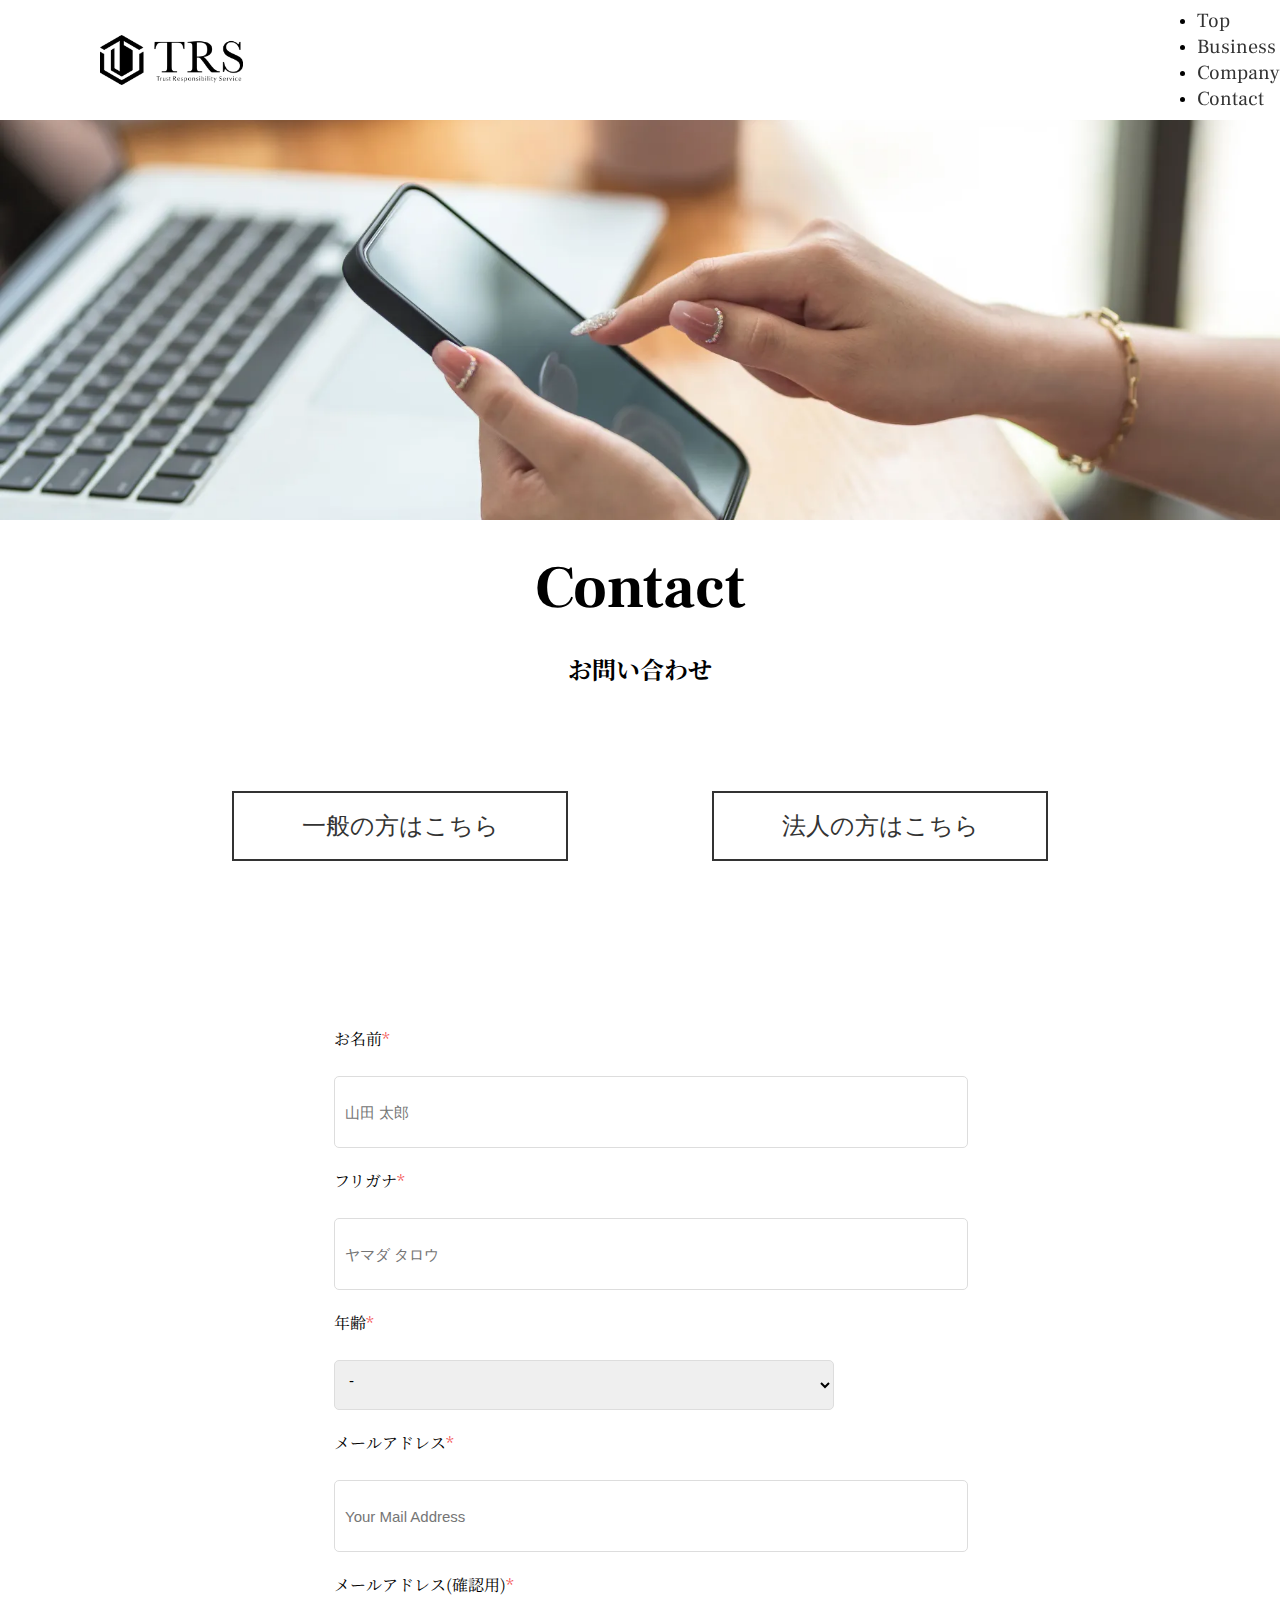
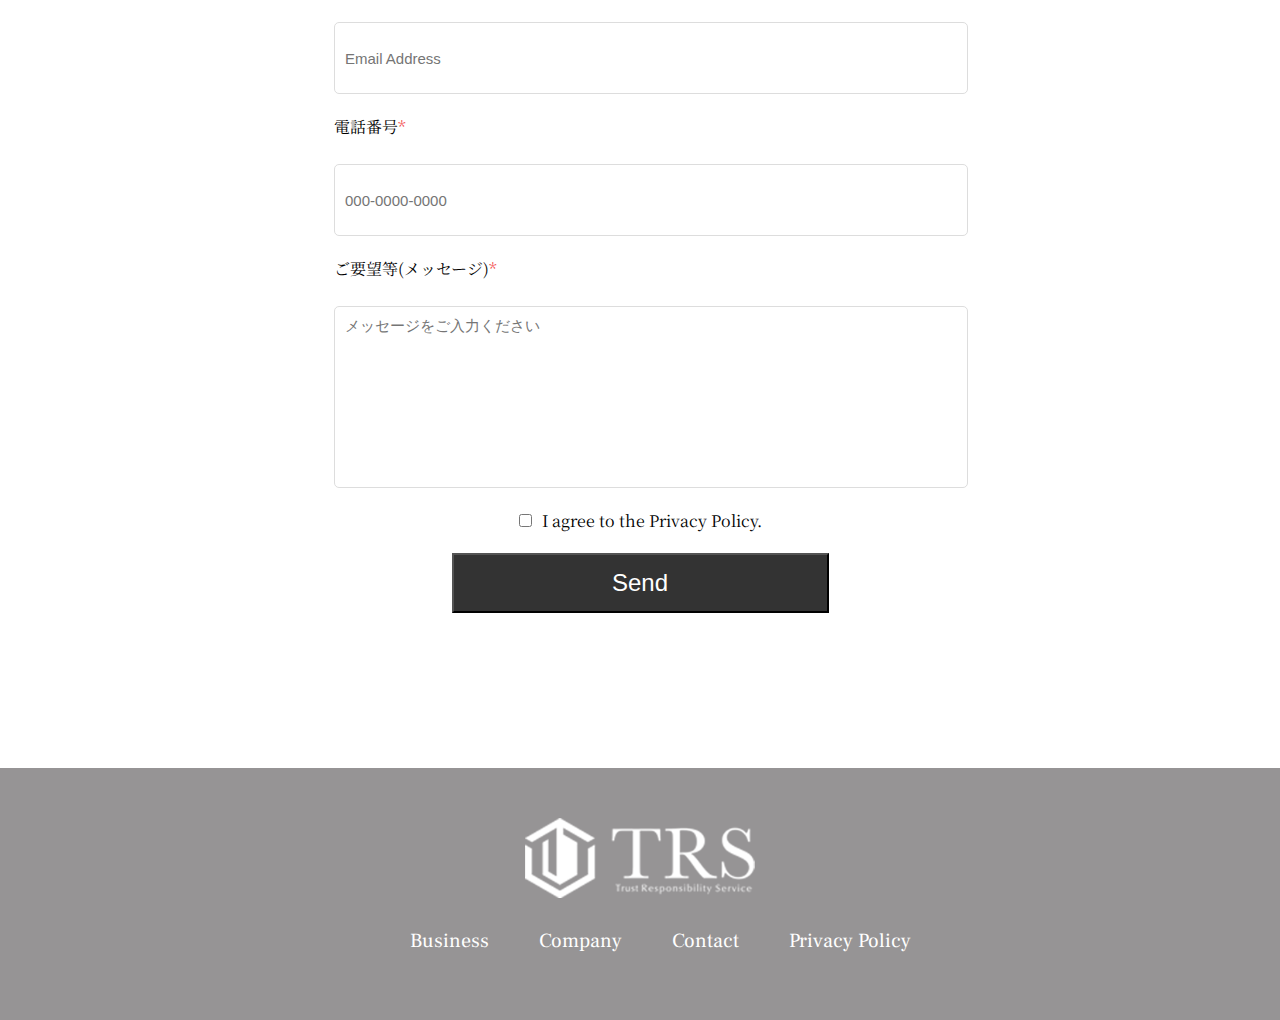
<file: contest.html>
<!DOCTYPE html>
<html lang="ja">
<head>
    <meta charset="UTF-8">
    <meta name="viewport" content="width, initial-scale=1.0">
    <title>株式会社TRS</title>
    <link rel="stylesheet" href="style.css">
    <meta name="description" content="我々、TRSは不動産屋ITから繋がる 様々な 「未来」を作り出すべく、
    専門家として皆様のお悩みやご要望に対し、常に全力でお応えしていきます。">
    <link rel="canonical" href="https://trs-hp.net/">
    <link href="https://fonts.googleapis.com/css2?family=Frank+Ruhl+Libre&family=Noto+Serif+JP&display=swap" rel="stylesheet">
</head>                     
<body>
    <header>
        <img src="images/trs_black.webp" alt="株式会社TRS" class="logo-img" >
        <nav>
            <ul>
                <li>
                    <a href="index.html">Top</a>
                </li>
                <li>
                    <a href="business.html">Business</a>
                </li>
                <li>
                    <a href="company.html">Company</a>
                </li>
                <li>
                    <a href="contact.html">Contact</a>
                </li>
            </ul>
        </nav>
    </header>
    <div class="trs-content">
        <div class="inner-top">
            <img src="images/contact.webp">
            <h1>
                <p class="text-title">Contact</p>
                <p class="title-sub">お問い合わせ</p>
            </h1>
        </div>
        <div class="form-box">
            <div class="form-buttons">
                <button type="button" onclick="showForm('personal')">一般の方はこちら</button>
                <button type="button" onclick="showForm('corporate')">法人の方はこちら</button>
            </div>
            <form id="form-personal">
                <label>
                    <div class="label-name">
                        <p class="contact-form">お名前</p>
                        <p class="check">*</p>
                    </div>
                    <input name="name" type="text" placeholder="山田 太郎" title="このフィールドに入力してください。">
                </label>
                <label>
                    <div class="label-name">
                        <p class="contact-form">フリガナ</p>
                        <p class="check">*</p>
                    </div>
                    <input name="name2" type="text" placeholder="ヤマダ タロウ" title="このフィールドに入力してください。">
                </label>
                <label>
                    <div class="label-name">
                        <p class="contact-form">年齢</p>
                        <p class="check">*</p>
                    </div>
                    <select name="age" type="text" title="一覧の中の項目を選んでください。">
                        <option value="">-</option>
                        <option value="18">18</option>
                        <option value="19">19</option>
                        <option value="20">20</option>
                        <option value="21">21</option>
                        <option value="22">22</option>
                        <option value="23">23</option>
                        <option value="24">24</option>
                        <option value="25">25</option>
                        <option value="26">26</option>
                        <option value="27">27</option>
                        <option value="28">28</option>
                        <option value="29">29</option>
                        <option value="30">30</option>
                        <option value="31">31</option>
                        <option value="32">32</option>
                        <option value="33">33</option>
                        <option value="34">34</option>
                        <option value="35">35</option>
                        <option value="36">36</option>
                        <option value="37">37</option>
                        <option value="38">38</option>
                        <option value="39">39</option>
                        <option value="40">40</option>
                        <option value="41">41</option>
                        <option value="42">42</option>
                        <option value="43">43</option>
                        <option value="44">44</option>
                        <option value="45">45</option>
                        <option value="46">46</option>
                        <option value="47">47</option>
                        <option value="48">48</option>
                        <option value="49">49</option>
                        <option value="50">50</option>
                        <option value="51">51</option>
                        <option value="52">52</option>
                        <option value="53">53</option>
                        <option value="54">54</option>
                        <option value="55">55</option>
                        <option value="56">56</option>
                        <option value="57">57</option>
                        <option value="58">58</option>
                        <option value="59">59</option>
                        <option value="60">60</option>
                        <option value="61">61</option>
                        <option value="62">62</option>
                        <option value="63">63</option>
                        <option value="64">64</option>
                        <option value="65">65</option>
                        <option value="66">66</option>
                        <option value="67">67</option>
                        <option value="68">68</option>
                        <option value="69">69</option>
                        <option value="70">70</option>
                        <option value="71">71</option>
                        <option value="72">72</option>
                        <option value="73">73</option>
                        <option value="74">74</option>
                        <option value="75">75</option>
                        <option value="76">76</option>
                        <option value="77">77</option>
                        <option value="78">78</option>
                        <option value="79">79</option>
                        <option value="80">80</option>
                        <option value="81">81</option>
                        <option value="82">82</option>
                        <option value="83">83</option>
                        <option value="84">84</option>
                        <option value="85">85</option>
                        <option value="86">86</option>
                        <option value="87">87</option>
                        <option value="88">88</option>
                        <option value="89">89</option>
                        <option value="90">90</option>
                        <option value="91">91</option>
                        <option value="92">92</option>
                        <option value="93">93</option>
                        <option value="94">94</option>
                        <option value="95">95</option>
                        <option value="96">96</option>
                        <option value="97">97</option>
                        <option value="98">98</option>
                        <option value="99">99</option>
                    </select>
                </label>
                <label>
                    <div class="label-name">
                        <p class="contact-form">メールアドレス</p>
                        <p class="check">*</p>
                    </div>
                    <input name="mail" type="text" placeholder="Your Mail Address" title="このフィールドに入力してください。">
                </label>
                <label>
                    <div class="label-name">
                        <p class="contact-form">メールアドレス(確認用)</p>
                        <p class="check">*</p>
                    </div>
                    <input name="mail" type="text" placeholder="Email Address" title="このフィールドに入力してください。">
                </label>
                <label>
                    <div class="label-name">
                        <p class="contact-form">電話番号</p>
                        <p class="check">*</p>
                    </div>
                    <input name="TEL" type="text" placeholder="000-0000-0000" title="このフィールドに入力してください。">
                </label>
                <label>
                    <div class="label-name">
                        <p class="contact-form">ご要望等(メッセージ)</p>
                        <p class="check">*</p>
                    </div>
                    <textarea name="massage" rows="5" placeholder="メッセージをご入力ください" title="このフィールドに入力してください。"></textarea>
                </label>
                <label class="privacy-policy">
                    <p class="contact-form">I agree to the Privacy Policy.</p>
                    <input name="agree" type="checkbox" title="続行する場合は、このチェックボックスをオンにしてください">
                </label>
                <button class="send">Send</button>
            </form>
            <form id="form-corporate">
                <label>
                    <div class="label-name">
                        <p class="contact-form">企業名</p>
                        <p class="check">*</p>
                    </div>
                    <input name="company-name" type="text" placeholder="株式会社TRS" title="このフィールドに入力してください。">
                </label>
                <label>
                    <div class="label-name">
                        <p class="contact-form">代表者名</p>
                        <p class="check">*</p>
                    </div>
                    <input name="name" type="text" placeholder="山田 太郎" title="このフィールドに入力してください。">
                </label>
                <label>
                    <div class="label-name">
                        <p class="contact-form">フリガナ</p>
                        <p class="check">*</p>
                    </div>
                    <input name="name2" type="text" placeholder="ヤマダ タロウ" title="このフィールドに入力してください。">
                </label>
                <label>
                    <div class="label-name">
                        <p class="contact-form">メールアドレス</p>
                        <p class="check">*</p>
                    </div>
                    <input name="mail" type="text" title="このフィールドに入力してください。">
                </label>
                <label>
                    <div class="label-name">
                        <p class="contact-form">メールアドレス(確認用)</p>
                        <p class="check">*</p>
                    </div>
                    <input name="mail" type="text" title="このフィールドに入力してください。">
                </label>
                <label>
                    <div class="label-name">
                        <p class="contact-form">ご要望等(メッセージ)</p>
                        <p class="check">*</p>
                    </div>
                    <textarea name="massage" rows="5" placeholder="メッセージをご入力ください" title="このフィールドに入力してください。"></textarea>
                </label>
                <label class="privacy-policy">
                    <p class="contact-form">I agree to the Privacy Policy.</p>
                    <input name="mail" type="checkbox" title="続行する場合は、このチェックボックスをオンにしてください">
                </label>
                <button class="send">Send</button>
            </form>
        </div>
    </div>
    <script src="script.js"></script>
</body>
<footer>
    <img src="images/trs_white.webp">
    <div>
        <ul class="list-footer">
            <li>
                <a href="business.html">Business</a>
            </li>
            <li>
                <a href="company.html">Company</a>
            </li>
            <li>
                <a href="contact.html">Contact</a>
            </li>
            <li>
                <a href="privacy-policy.html">Privacy Policy</a>
            </li>
        </ul>
    </div>
</footer>
</html>
</file>
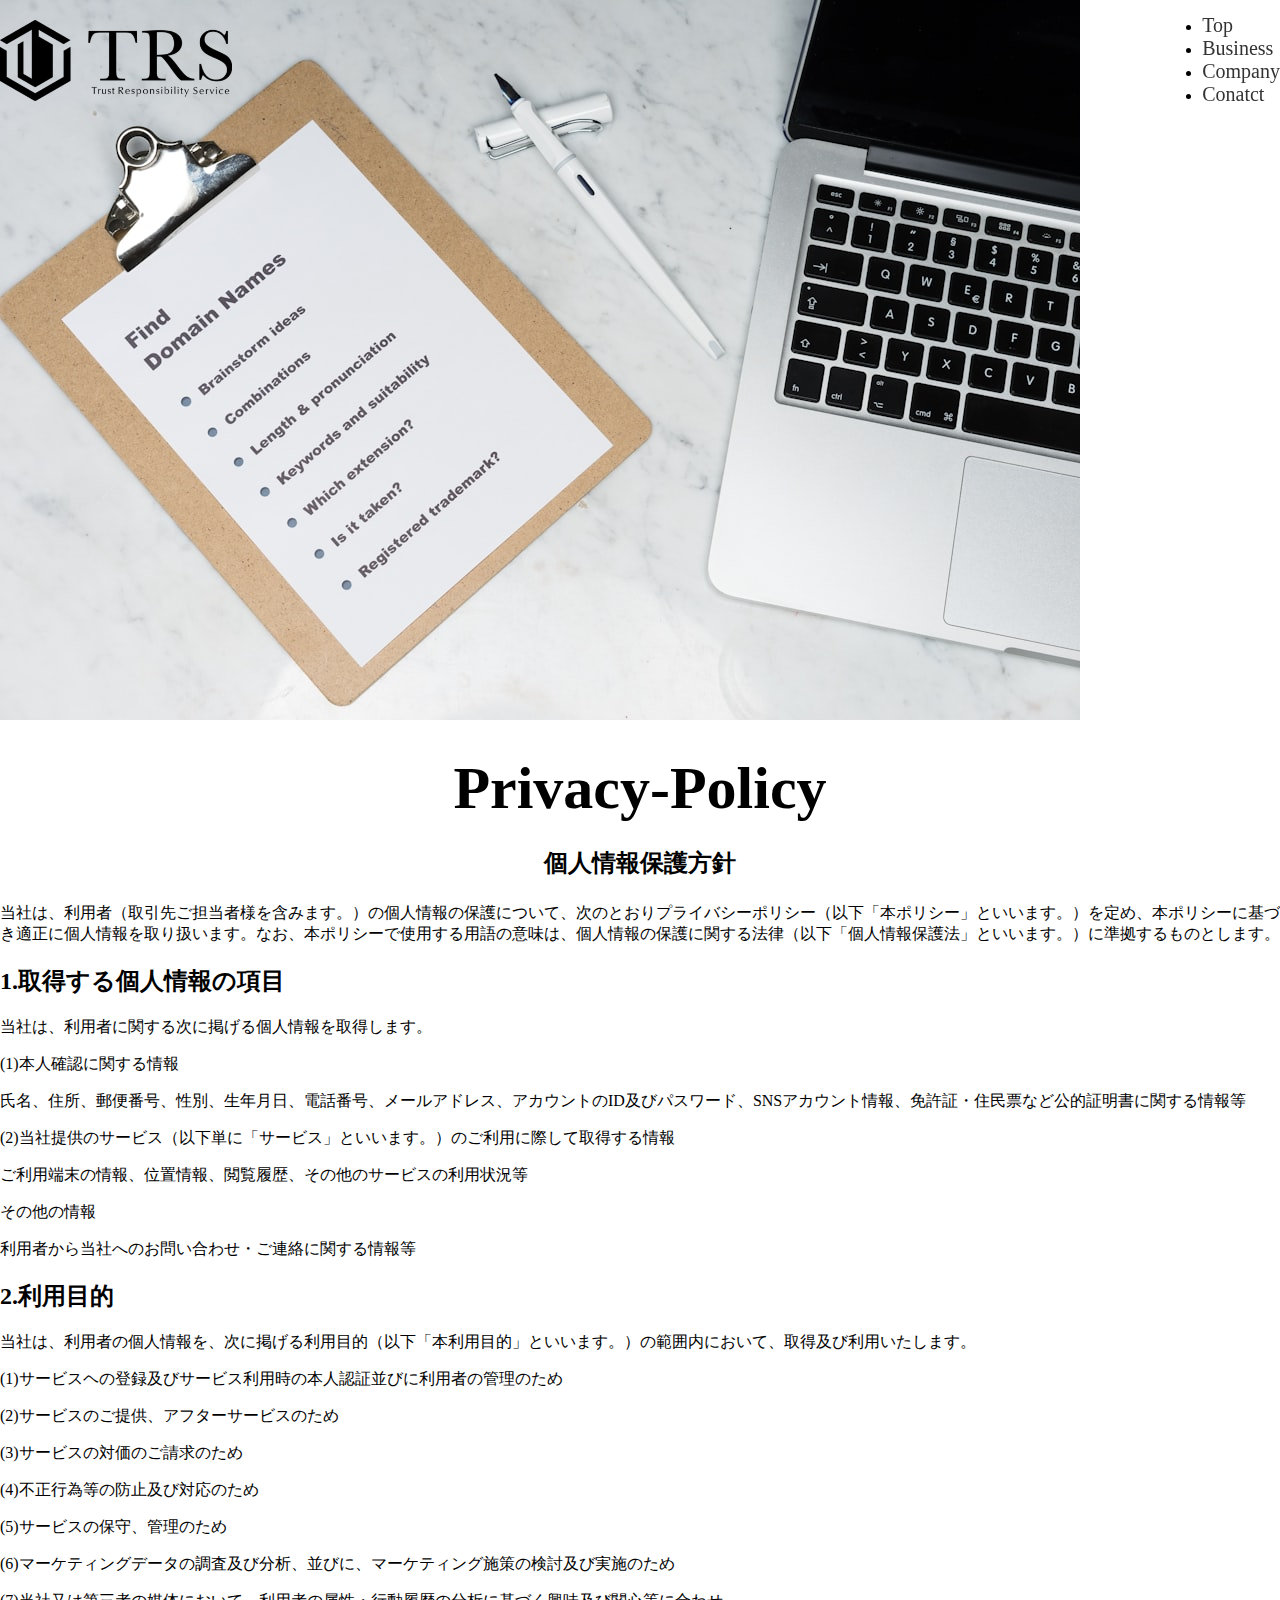
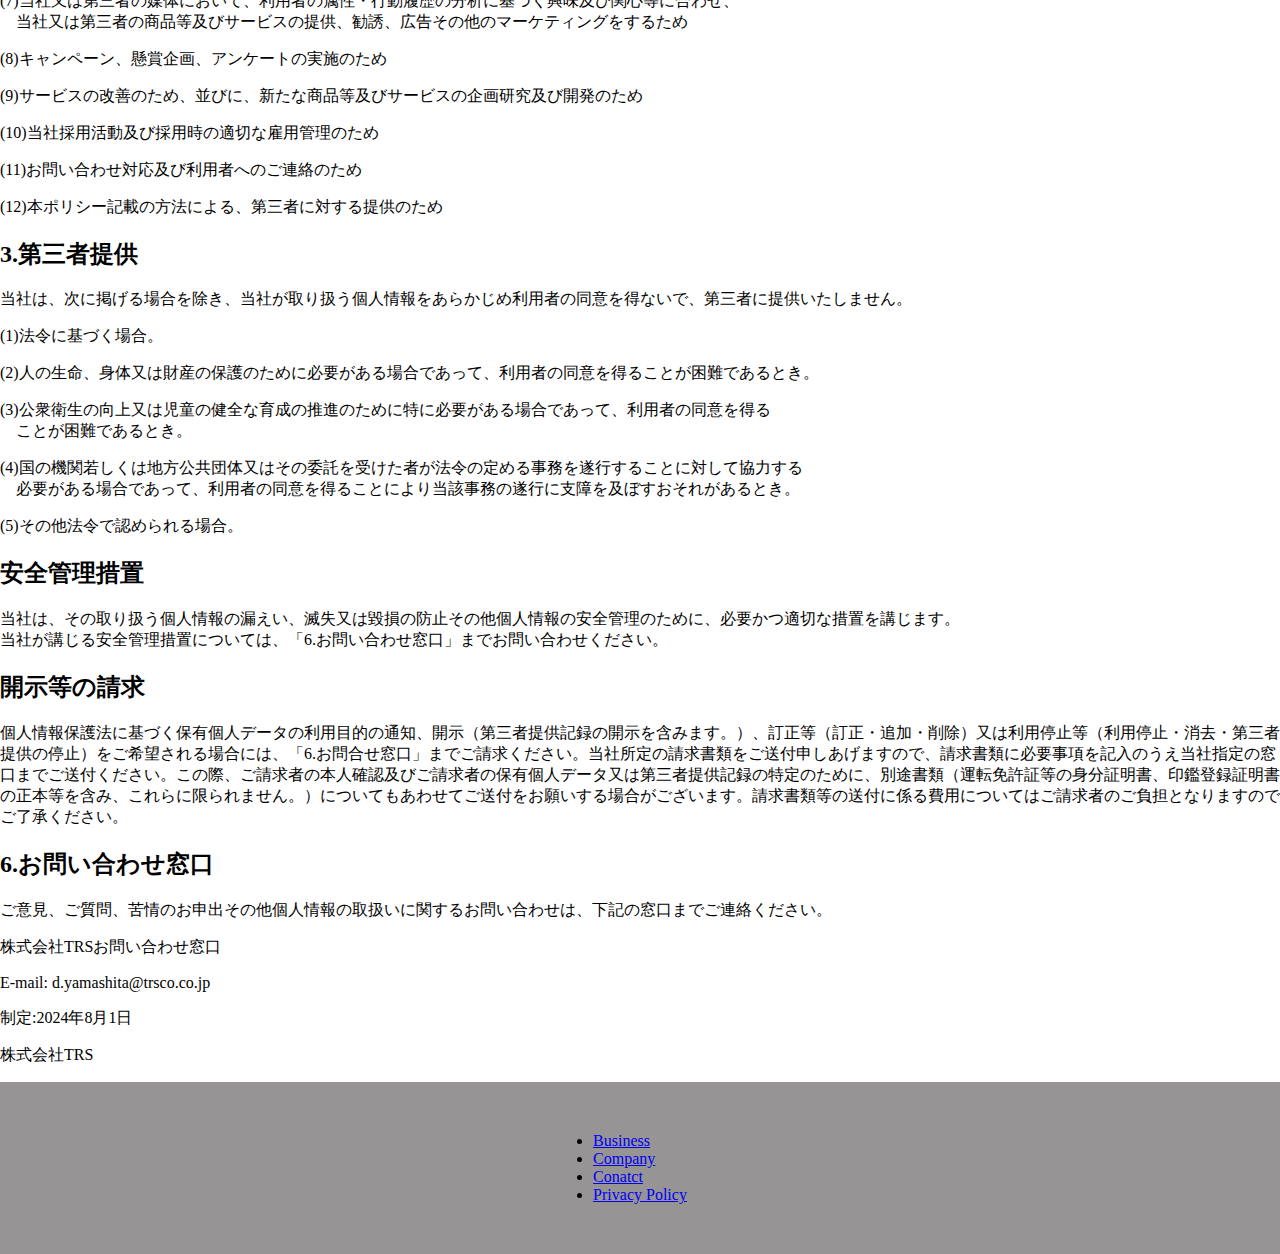
<file: Privacy Policy.html>
<!DOCTYPE html>
<html lang="ja">
<head>
    <meta charset="UTF-8">
    <meta name="viewport" contrnt="width, initial-scale=1.0">
    <title>株式会社TRS</title>
    <link rel="stylesheet" href="style.css">
    <meta name="description" content="我々、TRSは不動産屋ITから繋がる 様々な 「未来」を作り出すべく、
    専門家として皆様のお悩みやご要望に対し、常に全力でお応えしていきます。">
    <link rel="canonical" href="https://trs-hp.net/">
</head>
<header>
    <img src="images/TRS_black.webp" alt="株式会社TRS">
    <nav>
        <li>
            <a href="Top.html">Top</a>
        </li>
        <li>
            <a href="Business.html">Business</a>
        </li>
        <li>
            <a href="Company.html">Company</a>
        </li>
        <li>
            <a href="Contact.html">Conatct</a>
        </li>
    </nav>
</header>
<body>
    <div class="TRS-content">
        <div class="inner_top">
            <img src="images/policy.jfif">
            <h1>
                <p class="text-title">Privacy-Policy</p>
                <p class="title-sub">個人情報保護方針</p>
            </h1>
        </div>
        <div class="policy-intro">
            <p class="policy-content">当社は、利用者（取引先ご担当者様を含みます。）の個人情報の保護について、次のとおりプライバシーポリシー（以下「本ポリシー」といいます。）を定め、本ポリシーに基づき適正に個人情報を取り扱います。なお、本ポリシーで使用する用語の意味は、個人情報の保護に関する法律（以下「個人情報保護法」といいます。）に準拠するものとします。</p>
        </div>
        <div class="poricy-box">
            <h2 class="policy-heading">1.取得する個人情報の項目</h2>
            <p class="policy-content">当社は、利用者に関する次に掲げる個人情報を取得します。</p>
            <p class="policy-subheading">(1)本人確認に関する情報</p>
            <p class="policy-text">氏名、住所、郵便番号、性別、生年月日、電話番号、メールアドレス、アカウントのID及びパスワード、SNSアカウント情報、免許証・住民票など公的証明書に関する情報等</p>
            <p class="policy-subheading">(2)当社提供のサービス（以下単に「サービス」といいます。）のご利用に際して取得する情報</p>
            <p class="policy-text">ご利用端末の情報、位置情報、閲覧履歴、その他のサービスの利用状況等</p>
            <p class="policy-subheading">その他の情報</p>
            <p class="policy-text">利用者から当社へのお問い合わせ・ご連絡に関する情報等</p>
        </div>
        <div class="poricy-box">
            <h2 class="policy-heading">2.利用目的</h2>
            <p class="policy-content">当社は、利用者の個人情報を、次に掲げる利用目的（以下「本利用目的」といいます。）の範囲内において、取得及び利用いたします。</p>
            <p class="policy-content">(1)サービスヘの登録及びサービス利用時の本人認証並びに利用者の管理のため</p>
            <p class="policy-content">(2)サービスのご提供、アフターサービスのため</p>
            <p class="policy-content">(3)サービスの対価のご請求のため</p>
            <p class="policy-content">(4)不正行為等の防止及び対応のため</p>
            <p class="policy-content">(5)サービスの保守、管理のため</p>
            <p class="policy-content">(6)マーケティングデータの調査及び分析、並びに、マーケティング施策の検討及び実施のため</p>
            <p class="policy-content">(7)当社又は第三者の媒体において、利用者の属性・行動履歴の分析に基づく興味及び関心等に合わせ、<br>
                　当社又は第三者の商品等及びサービスの提供、勧誘、広告その他のマーケティングをするため</p>
            <p class="policy-content">(8)キャンペーン、懸賞企画、アンケートの実施のため</p>
            <p class="policy-content">(9)サービスの改善のため、並びに、新たな商品等及びサービスの企画研究及び開発のため</p>
            <p class="policy-content">(10)当社採用活動及び採用時の適切な雇用管理のため</p>
            <p class="policy-content">(11)お問い合わせ対応及び利用者へのご連絡のため</p>
            <p class="policy-content">(12)本ポリシー記載の方法による、第三者に対する提供のため</p>
        </div>
        <div class="poricy-box">
            <h2 class="policy-heading">3.第三者提供</h2>
            <p class="policy-content">当社は、次に掲げる場合を除き、当社が取り扱う個人情報をあらかじめ利用者の同意を得ないで、第三者に提供いたしません。</p>
            <p class="policy-content">(1)法令に基づく場合。</p>
            <p class="policy-content">(2)人の生命、身体又は財産の保護のために必要がある場合であって、利用者の同意を得ることが困難であるとき。</p>
            <p class="policy-content">(3)公衆衛生の向上又は児童の健全な育成の推進のために特に必要がある場合であって、利用者の同意を得る<br>
                　ことが困難であるとき。</p>
            <p class="policy-content">(4)国の機関若しくは地方公共団体又はその委託を受けた者が法令の定める事務を遂行することに対して協力する<br>
                　必要がある場合であって、利用者の同意を得ることにより当該事務の遂行に支障を及ぼすおそれがあるとき。</p>
            <p class="policy-content">(5)その他法令で認められる場合。</p>
        </div>
        <div class="poricy-box">
            <h2 class="policy-heading">安全管理措置</h2>
            <p class="policy-text">当社は、その取り扱う個人情報の漏えい、滅失又は毀損の防止その他個人情報の安全管理のために、必要かつ適切な措置を講じます。<br>
                当社が講じる安全管理措置については、「6.お問い合わせ窓口」までお問い合わせください。</p>
        </div>
        <div class="poricy-box">
            <h2 class="policy-heading">開示等の請求</h2>
            <p class="policy-content">個人情報保護法に基づく保有個人データの利用目的の通知、開示（第三者提供記録の開示を含みます。）、訂正等（訂正・追加・削除）又は利用停止等（利用停止・消去・第三者提供の停止）をご希望される場合には、「6.お問合せ窓口」までご請求ください。当社所定の請求書類をご送付申しあげますので、請求書類に必要事項を記入のうえ当社指定の窓口までご送付ください。この際、ご請求者の本人確認及びご請求者の保有個人データ又は第三者提供記録の特定のために、別途書類（運転免許証等の身分証明書、印鑑登録証明書の正本等を含み、これらに限られません。）についてもあわせてご送付をお願いする場合がございます。請求書類等の送付に係る費用についてはご請求者のご負担となりますのでご了承ください。</p>
        </div>
        <div class="poricy-box">
            <h2 class="policy-heading">6.お問い合わせ窓口</h2>
            <p class="policy-content">ご意見、ご質問、苦情のお申出その他個人情報の取扱いに関するお問い合わせは、下記の窓口までご連絡ください。</p>
            <div class="counter">
                <p class="counter-heading">株式会社TRSお問い合わせ窓口</p>
                <p class="counter-mail">E-mail: d.yamashita@trsco.co.jp</p>
            </div>
            <div class="counter-footer">
                <p class="enacted-date">制定:2024年8月1日</p>
                <p class="campany-name">株式会社TRS</p>
            </div>
        </div>
    </div>
</body>
<footer>
    <nav class="nav-footer">
        <li>
            <a href="Business.html">Business</a>
        </li>
        <li>
            <a href="Company.html">Company</a>
        </li>
        <li>
            <a href="Contact.html">Conatct</a>
        </li>
        <li>
            <a href="Privacy Policy.html">Privacy Policy</a>
        </li>
    </nav>
</footer>
</html>
</file>
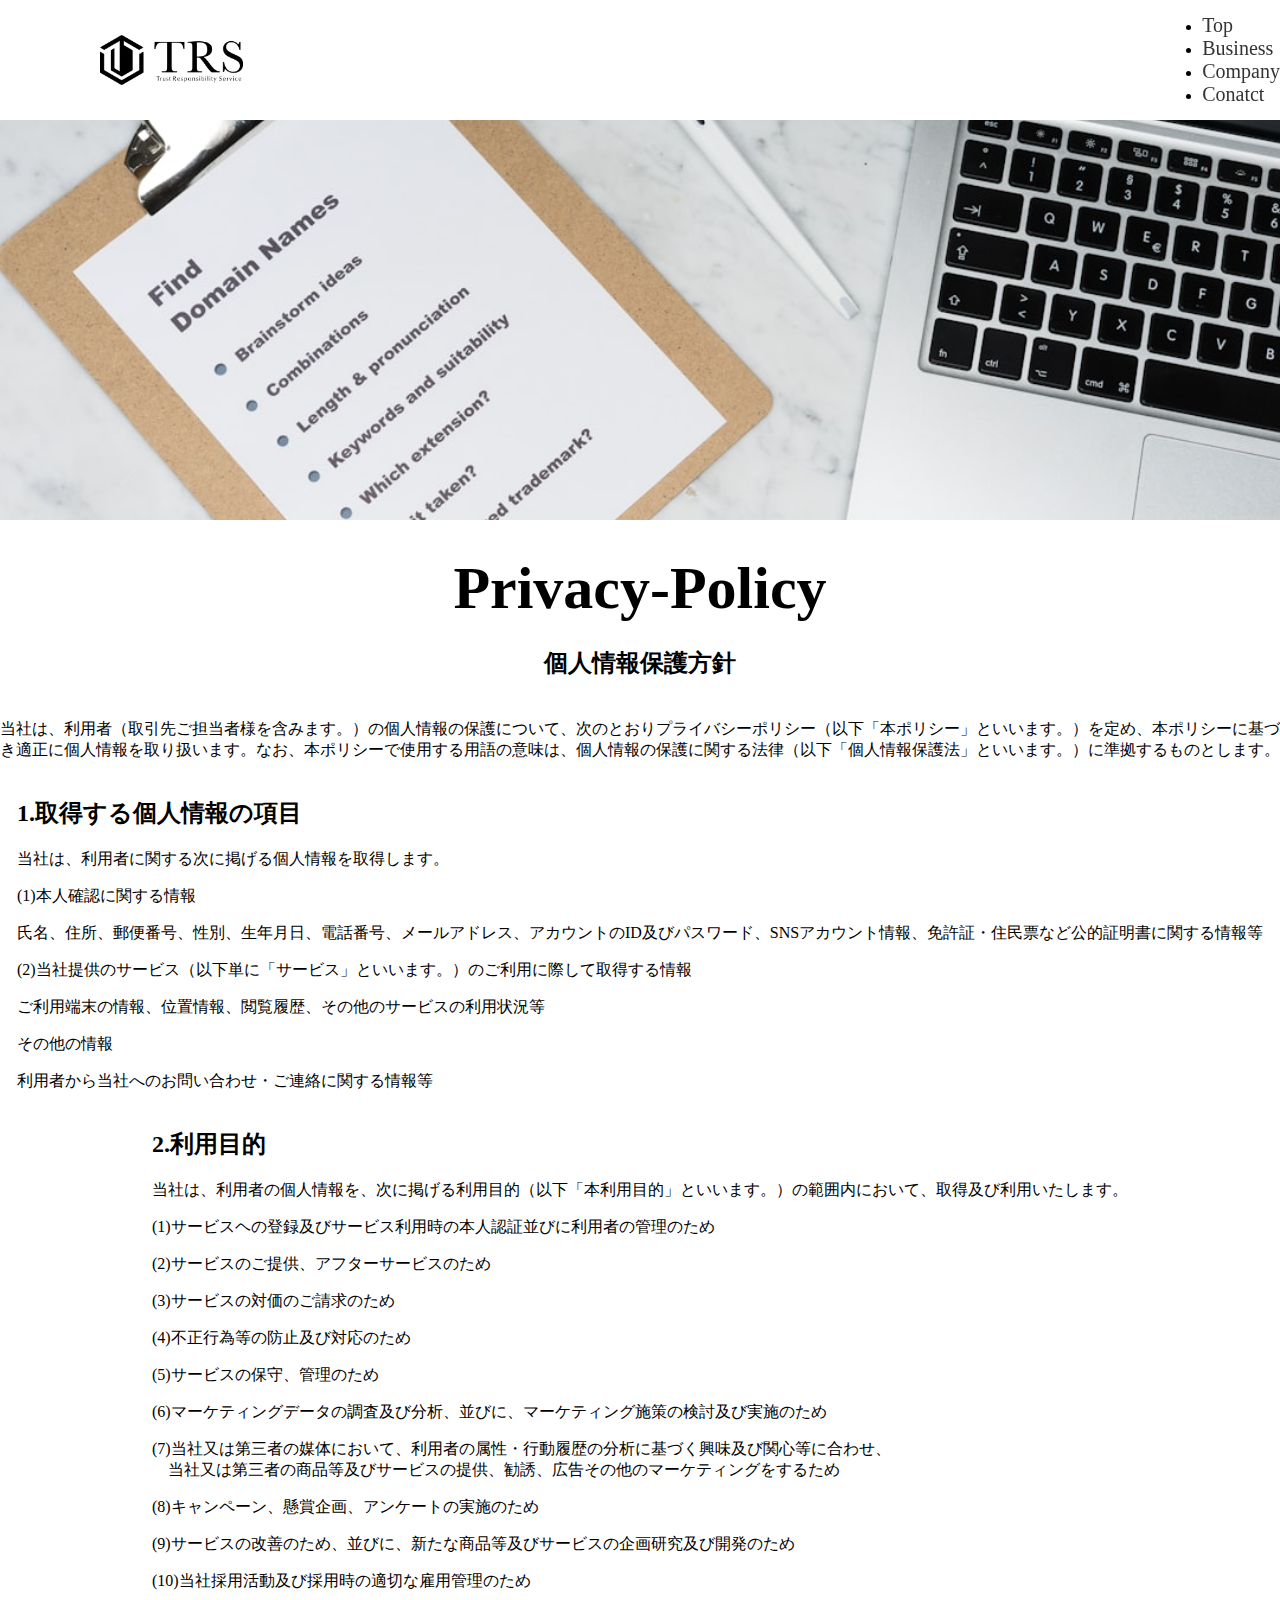
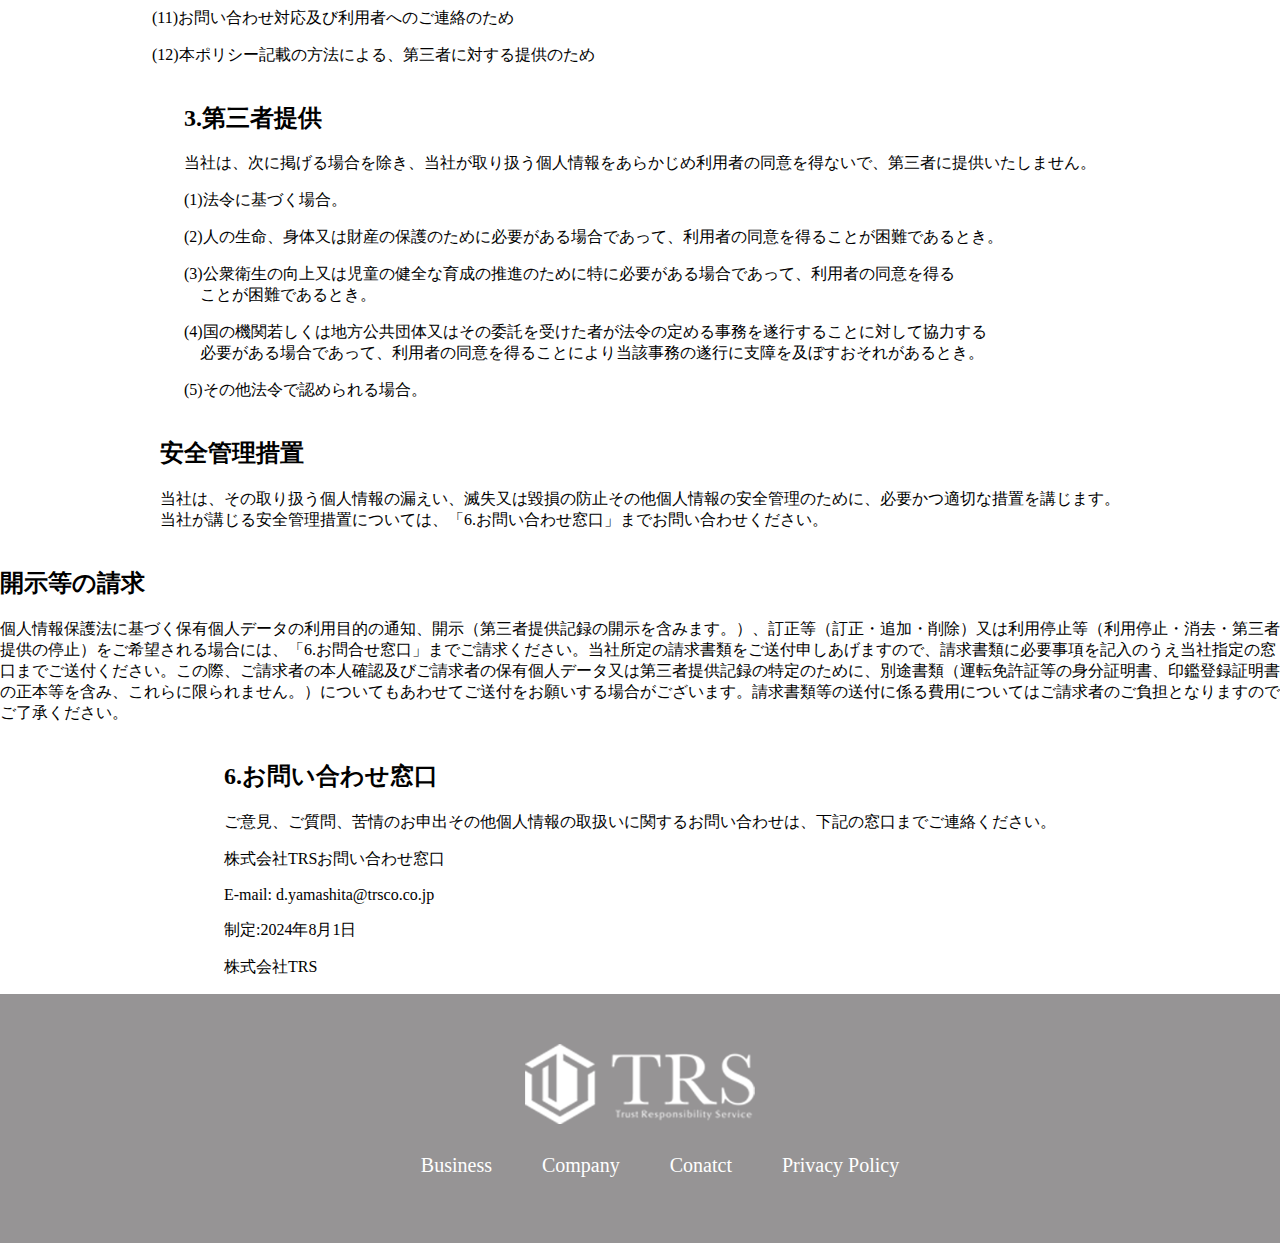
<file: privacy policy.html>
<!DOCTYPE html>
<html lang="ja">
<head>
    <meta charset="UTF-8">
    <meta name="viewport" contrnt="width, initial-scale=1.0">
    <title>株式会社TRS</title>
    <link rel="stylesheet" href="style.css">
    <meta name="description" content="我々、TRSは不動産屋ITから繋がる 様々な 「未来」を作り出すべく、
    専門家として皆様のお悩みやご要望に対し、常に全力でお応えしていきます。">
    <link rel="canonical" href="https://trs-hp.net/">
</head>
<header>
    <img src="images/trs_black.webp" alt="株式会社TRS" class="logo-img" >
    <nav>
        <ul>
            <li>
                <a href="index.html">Top</a>
            </li>
            <li>
                <a href="business.html">Business</a>
            </li>
            <li>
                <a href="company.html">Company</a>
            </li>
            <li>
                <a href="contact.html">Conatct</a>
            </li>
        </ul>
    </nav>
</header>
<body>
    <div class="trs-content">
        <div class="inner_top">
            <img src="images/policy.jfif">
            <h1>
                <p class="text-title">Privacy-Policy</p>
                <p class="title-sub">個人情報保護方針</p>
            </h1>
        </div>
        <div class="policy-intro">
            <p class="policy-content">当社は、利用者（取引先ご担当者様を含みます。）の個人情報の保護について、次のとおりプライバシーポリシー（以下「本ポリシー」といいます。）を定め、本ポリシーに基づき適正に個人情報を取り扱います。なお、本ポリシーで使用する用語の意味は、個人情報の保護に関する法律（以下「個人情報保護法」といいます。）に準拠するものとします。</p>
        </div>
        <div class="policy-box">
            <h2 class="policy-heading">1.取得する個人情報の項目</h2>
            <p class="policy-content">当社は、利用者に関する次に掲げる個人情報を取得します。</p>
            <p class="policy-subheading">(1)本人確認に関する情報</p>
            <p class="policy-text">氏名、住所、郵便番号、性別、生年月日、電話番号、メールアドレス、アカウントのID及びパスワード、SNSアカウント情報、免許証・住民票など公的証明書に関する情報等</p>
            <p class="policy-subheading">(2)当社提供のサービス（以下単に「サービス」といいます。）のご利用に際して取得する情報</p>
            <p class="policy-text">ご利用端末の情報、位置情報、閲覧履歴、その他のサービスの利用状況等</p>
            <p class="policy-subheading">その他の情報</p>
            <p class="policy-text">利用者から当社へのお問い合わせ・ご連絡に関する情報等</p>
        </div>
        <div class="policy-box">
            <h2 class="policy-heading">2.利用目的</h2>
            <p class="policy-content">当社は、利用者の個人情報を、次に掲げる利用目的（以下「本利用目的」といいます。）の範囲内において、取得及び利用いたします。</p>
            <p class="policy-content">(1)サービスヘの登録及びサービス利用時の本人認証並びに利用者の管理のため</p>
            <p class="policy-content">(2)サービスのご提供、アフターサービスのため</p>
            <p class="policy-content">(3)サービスの対価のご請求のため</p>
            <p class="policy-content">(4)不正行為等の防止及び対応のため</p>
            <p class="policy-content">(5)サービスの保守、管理のため</p>
            <p class="policy-content">(6)マーケティングデータの調査及び分析、並びに、マーケティング施策の検討及び実施のため</p>
            <p class="policy-content">(7)当社又は第三者の媒体において、利用者の属性・行動履歴の分析に基づく興味及び関心等に合わせ、<br>
                　当社又は第三者の商品等及びサービスの提供、勧誘、広告その他のマーケティングをするため</p>
            <p class="policy-content">(8)キャンペーン、懸賞企画、アンケートの実施のため</p>
            <p class="policy-content">(9)サービスの改善のため、並びに、新たな商品等及びサービスの企画研究及び開発のため</p>
            <p class="policy-content">(10)当社採用活動及び採用時の適切な雇用管理のため</p>
            <p class="policy-content">(11)お問い合わせ対応及び利用者へのご連絡のため</p>
            <p class="policy-content">(12)本ポリシー記載の方法による、第三者に対する提供のため</p>
        </div>
        <div class="policy-box">
            <h2 class="policy-heading">3.第三者提供</h2>
            <p class="policy-content">当社は、次に掲げる場合を除き、当社が取り扱う個人情報をあらかじめ利用者の同意を得ないで、第三者に提供いたしません。</p>
            <p class="policy-content">(1)法令に基づく場合。</p>
            <p class="policy-content">(2)人の生命、身体又は財産の保護のために必要がある場合であって、利用者の同意を得ることが困難であるとき。</p>
            <p class="policy-content">(3)公衆衛生の向上又は児童の健全な育成の推進のために特に必要がある場合であって、利用者の同意を得る<br>
                　ことが困難であるとき。</p>
            <p class="policy-content">(4)国の機関若しくは地方公共団体又はその委託を受けた者が法令の定める事務を遂行することに対して協力する<br>
                　必要がある場合であって、利用者の同意を得ることにより当該事務の遂行に支障を及ぼすおそれがあるとき。</p>
            <p class="policy-content">(5)その他法令で認められる場合。</p>
        </div>
        <div class="policy-box">
            <h2 class="policy-heading">安全管理措置</h2>
            <p class="policy-text">当社は、その取り扱う個人情報の漏えい、滅失又は毀損の防止その他個人情報の安全管理のために、必要かつ適切な措置を講じます。<br>
                当社が講じる安全管理措置については、「6.お問い合わせ窓口」までお問い合わせください。</p>
        </div>
        <div class="policy-box">
            <h2 class="policy-heading">開示等の請求</h2>
            <p class="policy-content">個人情報保護法に基づく保有個人データの利用目的の通知、開示（第三者提供記録の開示を含みます。）、訂正等（訂正・追加・削除）又は利用停止等（利用停止・消去・第三者提供の停止）をご希望される場合には、「6.お問合せ窓口」までご請求ください。当社所定の請求書類をご送付申しあげますので、請求書類に必要事項を記入のうえ当社指定の窓口までご送付ください。この際、ご請求者の本人確認及びご請求者の保有個人データ又は第三者提供記録の特定のために、別途書類（運転免許証等の身分証明書、印鑑登録証明書の正本等を含み、これらに限られません。）についてもあわせてご送付をお願いする場合がございます。請求書類等の送付に係る費用についてはご請求者のご負担となりますのでご了承ください。</p>
        </div>
        <div class="policy-box">
            <h2 class="policy-heading">6.お問い合わせ窓口</h2>
            <p class="policy-content">ご意見、ご質問、苦情のお申出その他個人情報の取扱いに関するお問い合わせは、下記の窓口までご連絡ください。</p>
            <div class="counter">
                <p class="counter-heading">株式会社TRSお問い合わせ窓口</p>
                <p class="counter-mail">E-mail: d.yamashita@trsco.co.jp</p>
            </div>
            <div class="counter-footer">
                <p class="enacted-date">制定:2024年8月1日</p>
                <p class="campany-name">株式会社TRS</p>
            </div>
        </div>
    </div>
</body>
<footer>
    <img src="images/trs_white.webp">
    <div>
        <ul class="list-footer">
            <li>
                <a href="business.html">Business</a>
            </li>
            <li>
                <a href="company.html">Company</a>
            </li>
            <li>
                <a href="contact.html">Conatct</a>
            </li>
            <li>
                <a href="privacy policy.html">Privacy Policy</a>
            </li>
        </ul>
    </div>
</footer>
</html>
</file>
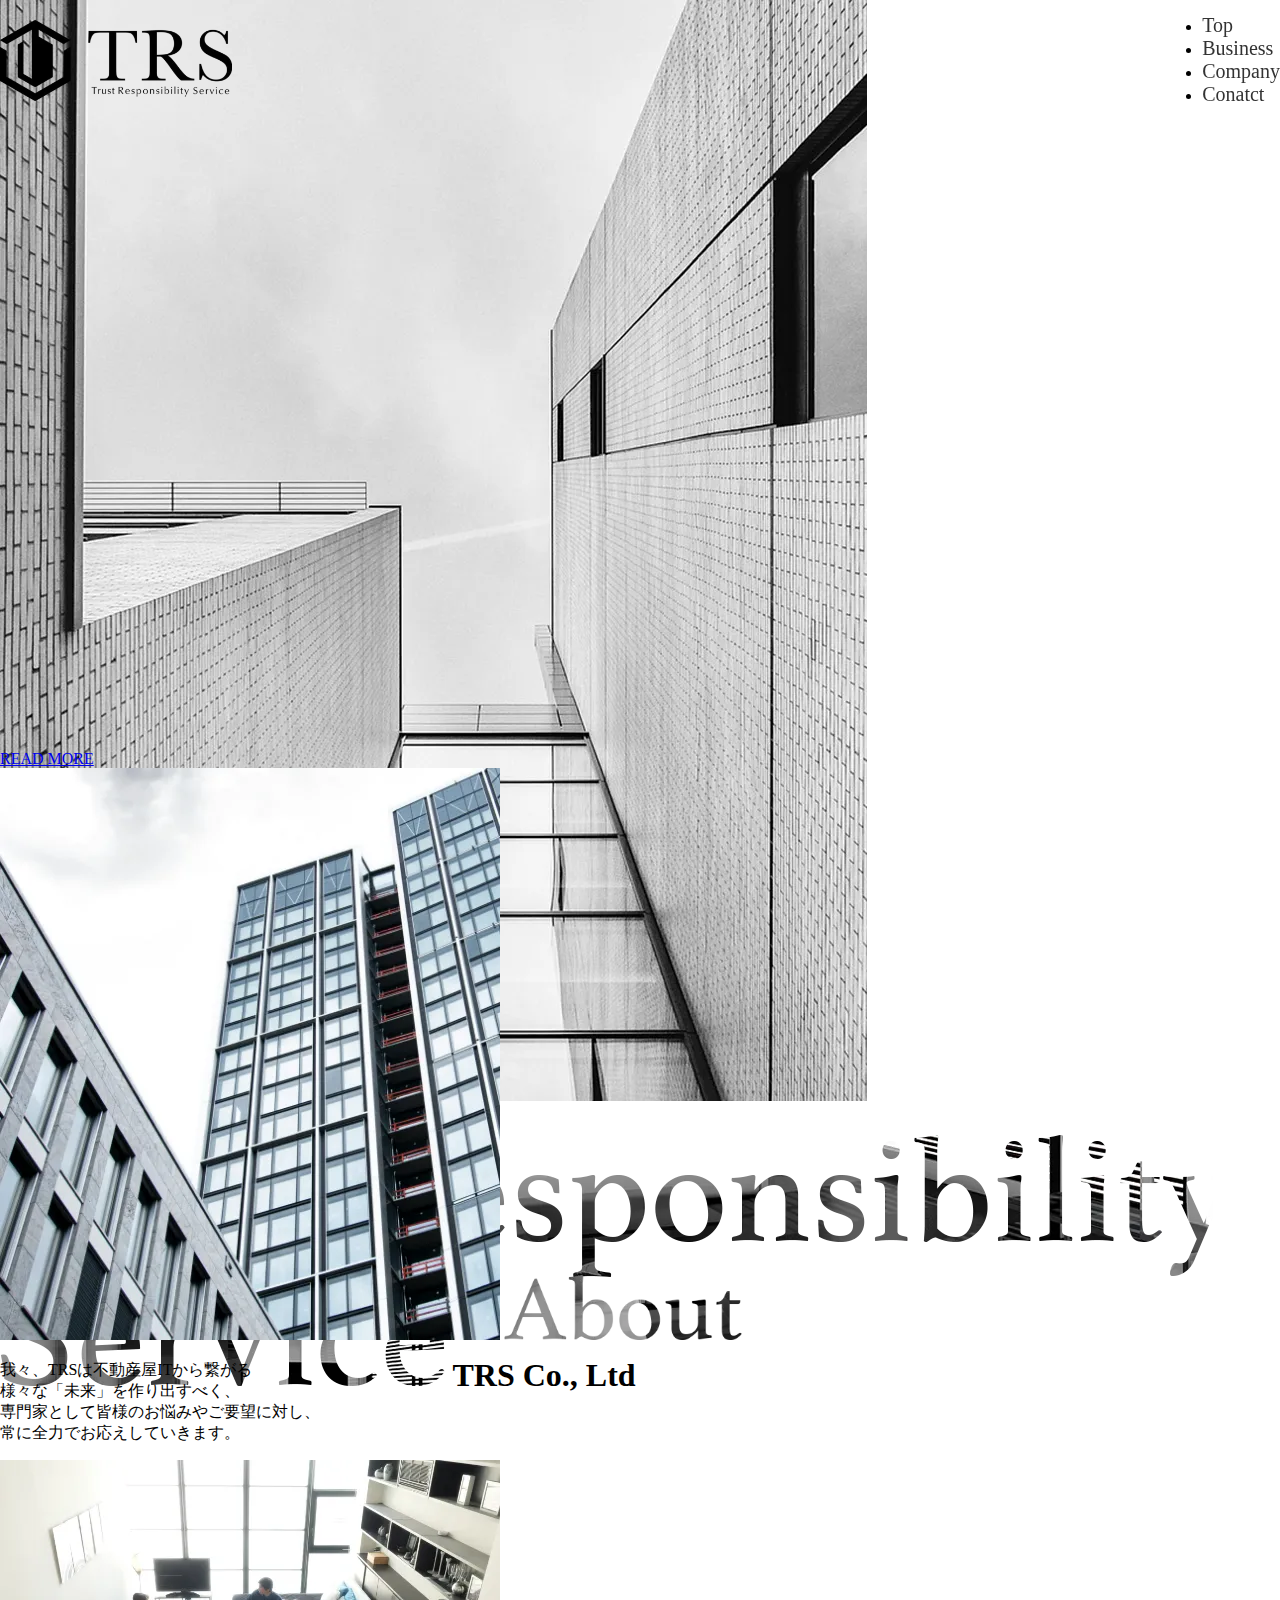
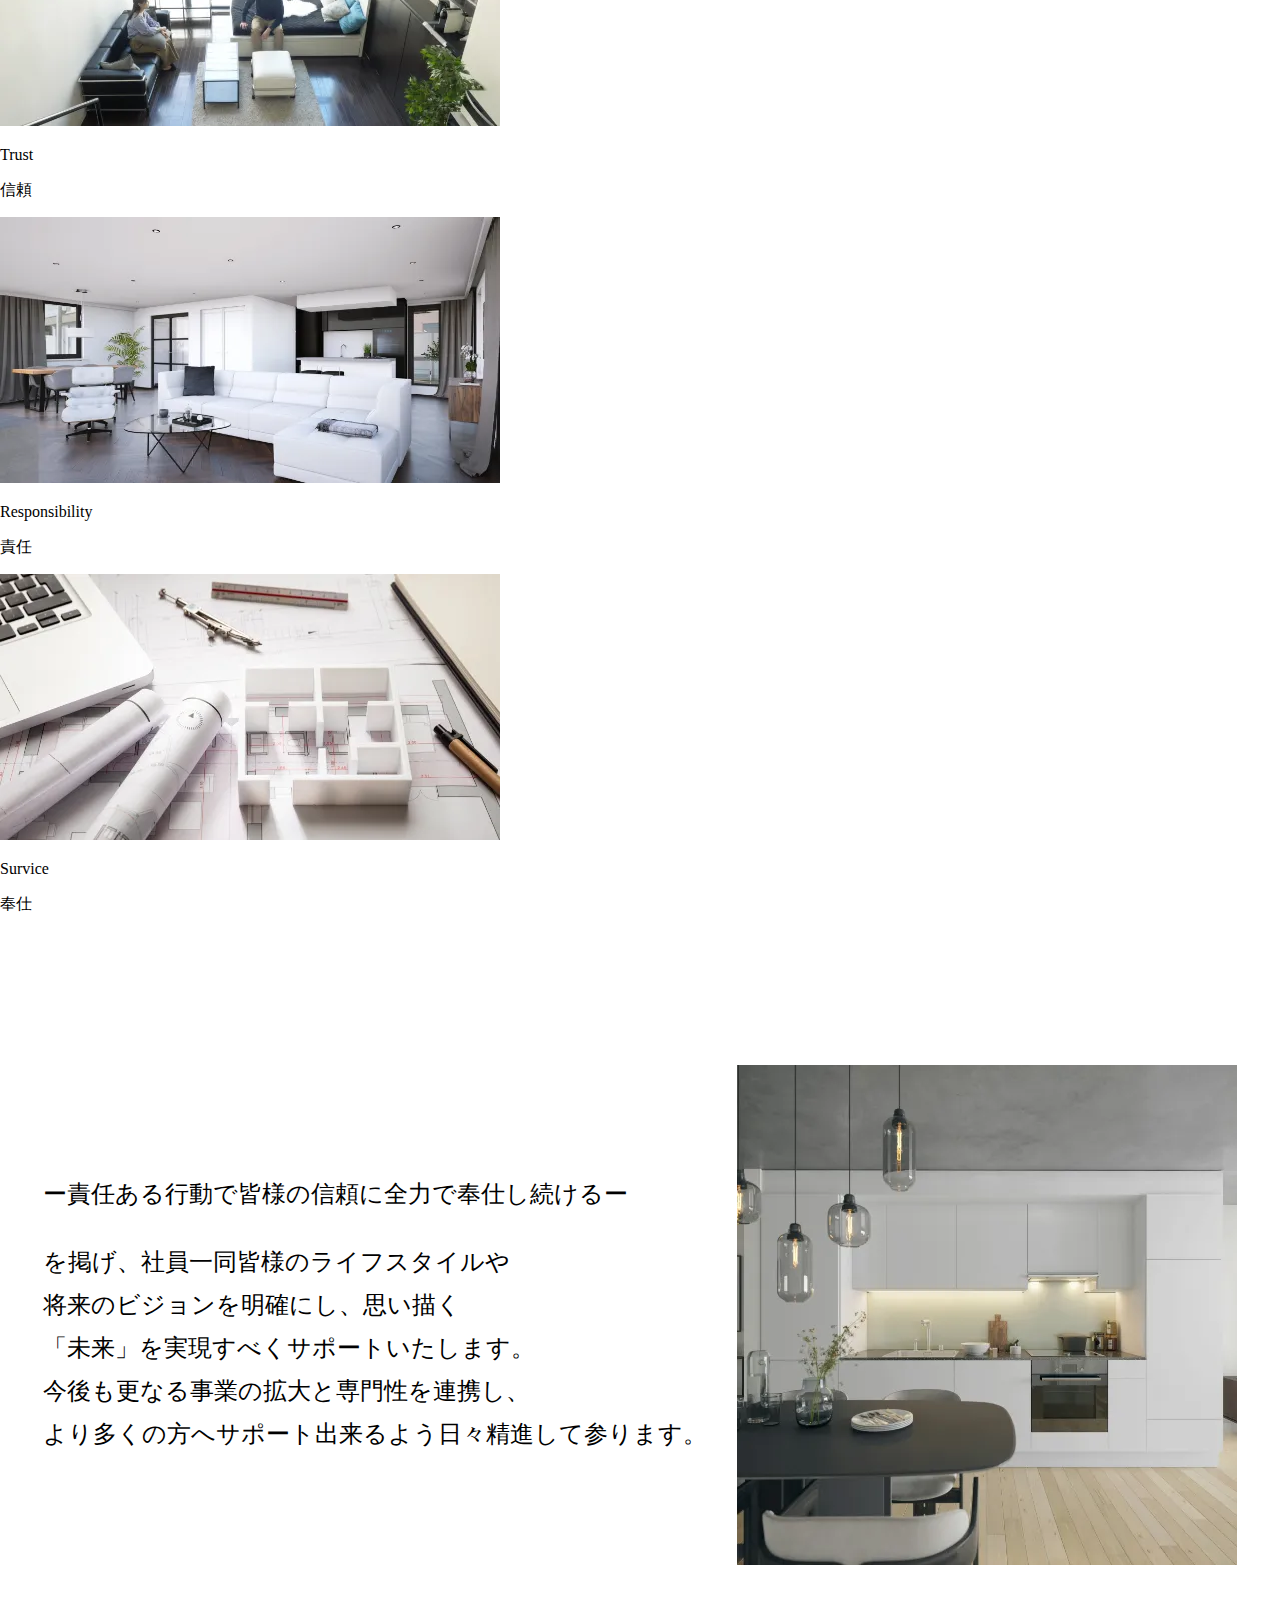
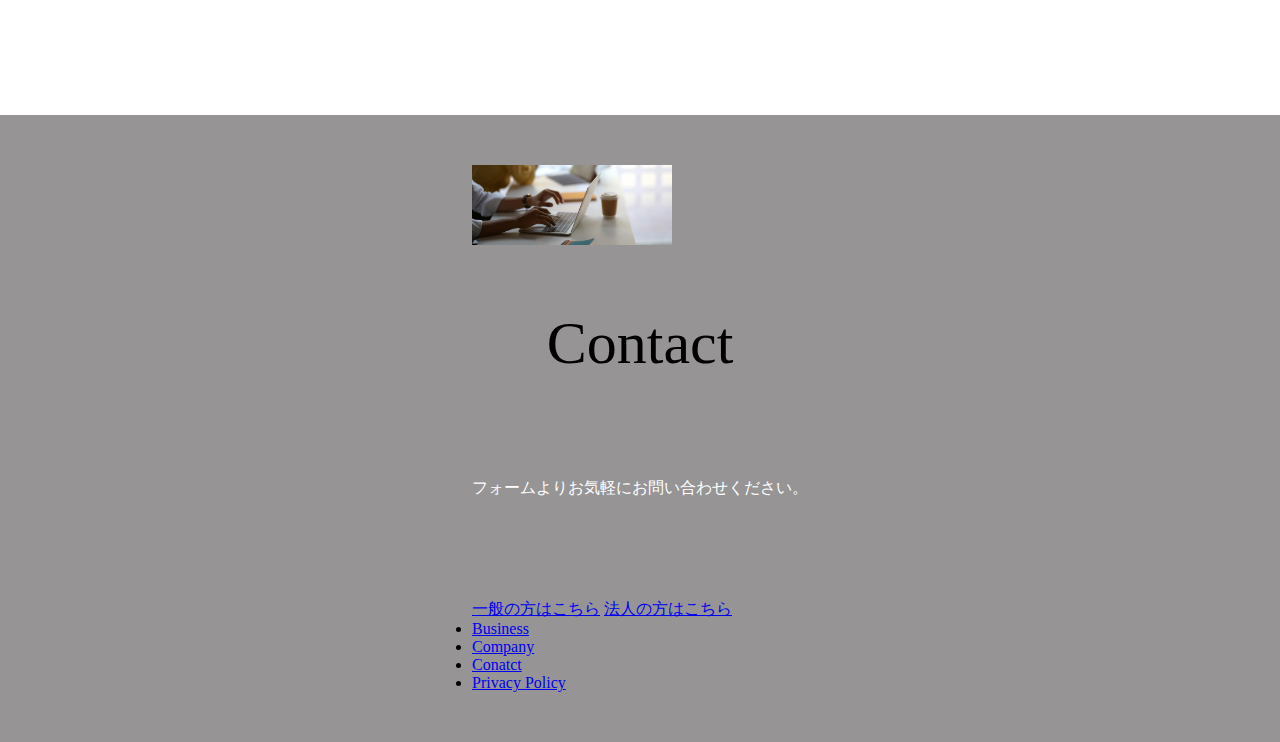
<file: Top.html>
<!DOCTYPE html>
<html lang="ja">
<head>
    <meta charset="UTF-8">
    <meta name="viewport" contrnt="width, initial-scale=1.0">
    <title>株式会社TRS</title>
    <link rel="stylesheet" href="style.css">
    <meta name="description" content="我々、TRSは不動産屋ITから繋がる 様々な 「未来」を作り出すべく、
    専門家として皆様のお悩みやご要望に対し、常に全力でお応えしていきます。">
    <link rel="canonical" href="https://trs-hp.net/">
</head>
<header>
    <img src="images/TRS_black.webp" alt="株式会社TRS">
    <nav>
        <li>
            <a href="Top.html">Top</a>
        </li>
        <li>
            <a href="Business.html">Business</a>
        </li>
        <li>
            <a href="Company.html">Company</a>
        </li>
        <li>
            <a href="Contact.html">Conatct</a>
        </li>
    </nav>
</header>
<body>
    <div class="TRS-content">
        <div class="mainpage-top">
                <img src="images/top.webp">
                <h1 class="TRS">
                <img src="images/Trust.webp">
                <img src="images/Responsibility.webp">
                <img src="images/Service.webp">
                <span class="Visually-hiddin">TRS Co., Ltd</span>
                </h1>
            </div>
            <div id="button">
                <a href="Business.html" class="btn">READ MORE</a>
            </div>
        </div>
        <div class="About">
            <img src="images/building.webp">
            <img src="images/About.webp">
            <p class="About description">
                我々、TRSは不動産屋ITから繋がる<br>
                様々な「未来」を作り出すべく、<br>
                専門家として皆様のお悩みやご要望に対し、<br>
                常に全力でお応えしていきます。
            </p>
        </div>
        <div id="TRS band">
            <div class="Trust">
                <img src="images/space.webp">
                <div class="Trust-text">
                    <p>Trust</p>
                    <p>信頼</p>
                </div>
            </div>
            <div class="Responsibility">
                <img src="images/room.webp">
                <div class="Responsibility-text">
                    <p>Responsibility</p>
                    <p>責任</p>
                </div>
            </div>
            <div class="Survice">
                <img src="images/plan.webp">
                <div class="Survice-text">
                    <p>Survice</p>
                    <p>奉仕</p>
                </div>
            </div>
        </div>
        <div class="summary">
            <img src="images/lifestyle.webp">
            <div class="summary-text">
                <p>ー責任ある行動で皆様の信頼に全力で奉仕し続けるー</p>
                <p>を掲げ、社員一同皆様のライフスタイルや<br>
                将来のビジョンを明確にし、思い描く<br>
                「未来」を実現すべくサポートいたします。<br>
                今後も更なる事業の拡大と専門性を連携し、<br>
                より多くの方へサポート出来るよう日々精進して参ります。</p>
            </div>
        </div>
    </div>
</body>
<footer>
    <div class="Contact-section">
        <img src="images/work.webp">
        <div class="Contact-text">
            <p class="contact-title">Contact</p>
            <p class="contact-text">フォームよりお気軽にお問い合わせください。</p>
        </div>
        <div class="contact-btn">
            <a href=" " class="btn">一般の方はこちら</a>
            <a href=" " class="btn">法人の方はこちら</a>
        </div>
        <nav class="nav-footer">
            <li>
                <a href="Business.html">Business</a>
            </li>
            <li>
                <a href="Company.html">Company</a>
            </li>
            <li>
                <a href="Contact.html">Conatct</a>
            </li>
            <li>
                <a href="Privacy Policy.html">Privacy Policy</a>
            </li>
        </nav>
    </div>
</footer>
</html>
</file>
<file: style.css>
@charset "UTF-8";
 /*
 共通
 */
body {
    margin: 0 auto;
    padding: 0;
    height: 100%;
    width: 100%;
    font-family: "Noto Serif JP", serif;
    overflow-x: hidden;
}

 /*header*/
 header {
    font-family: "Frank Ruhl Libre", serif;
    justify-content: space-between;
    width: 100%;
    height: 120px;
    position: fixed;
    top: 0;
    display: flex;
    align-items: center;
    padding: 0px 0px;
    background-color: transparent;
    flex-direction: row;
    z-index: 5;
 }
 /*ロゴのサイズと配置*/
 .logo-img {  
    width: auto;
    height: 50px;
    display: block;
    margin-left: 100px;
  }
/*リストのスタイル*/  
.pc-list {   
    list-style: none;
    padding: 0px;
    margin-right: 100px;
    display: flex;
    gap: 40px;
}

.phone-menu {
    display: none;
}

header a {
    text-decoration: none;
    font-size: 20px;
    color: #333;
 }

  /*
 footer
 */
footer {
    font-family: "Frank Ruhl Libre", serif;
    background-color: #969495;
    display: flex;
    align-items: center;
    justify-content: center;
    flex-direction: column; 
    padding: 50px 0px;
    width: 100%;
    height: auto;

}

footer img {
    width: auto;
    height: 80px;

}

.list-footer {
    display: flex;
    list-style: none;
    margin-top: 30px;
    gap: 50px;
}

.list-footer a {
    display: inline-block;
    text-decoration: none;
    font-size: 20px;
    color: #ffffff;
    transition: .2s;
    -webkit-transform: scale(1);
    transform: scale(1);
}
 
.list-footer a:hover {
    -webkit-transform: scale(1.2);
    transform: scale(1.2);
}

 /*Contactフォーム誘導*/
.contact-section {
    position: relative;
    display: flex;
    background-color: #000;
    align-content: center;
    justify-content: center;
    width: 100%;
    height: auto;
}

.contact-img  {
    position: absolute;
    width: 100%;
    height: 100%;
    opacity: 0.4;
    object-fit: cover;
}

.contact-text {
    position: relative;
    margin: 100px 0px;
    width: 100%;
    height:auto;
    color: #ffffff;
}

.contact-title {
    font-family: "Frank Ruhl Libre", serif;
    display: flex;
    align-content: center;
    justify-content: center;
    font-size: 60px;
}

.contact-description {
    display: flex;
    align-content: center;
    justify-content: center;
    font-size: 24px;
    margin-top: 10px;
}


/* 問い合わせ遷移のボタン */
 .form-buttons1 {
    display: flex;
    margin-top: 30px;
    justify-content: center;
    font-size: 24px;
    gap: 100px;
}

 .form-buttons1 div {
    color: #ffffff;
    border: 2px solid #ffffff;
    width: 100%;
    height: auto;
    margin-top: 10px;
    /* white-space: nowrap; */
    display: flex;
    align-items: center;
 }

 .form-buttons1 div a {
    width: 100%;
    height: auto;
    padding: 20px 50px;
    text-align: center;
    margin: 0 auto;
    text-decoration: none;
    color: #ffffff;
}

 .form-buttons1 div:hover {
    background-color: #d8d8d8;
    opacity: 0.7;

}

 .form-buttons1 div a:hover {
    color: #333;
}

/*
index.html
*/
.trs-headline {
    background: linear-gradient(to right,#969495, #d8d8d8);
    width: 100%;
    height: auto;
    margin: 0px;
    opacity: 0;
    animation:  fadeIn 3s ease 1s forwards; /*フェードイン*/
    z-index: 0;
}

 @keyframes fadeIn {
    from {
        opacity: 0;
    }
    to {
        opacity: 1;
    }
}

.trs-img {
    position: relative;
    display: flex;
    flex-direction: column;
    align-items: center;
}

.mainpage-top {
    width: 100%;
    height: 750px;
}

/*背景画像*/
.top-img {  
    position: absolute;
    display: flex;
    justify-content: flex-end;
    top: 0px;
    right: 0px;
    height:100%;
    width: 55%;
    z-index: 1;
}

.trs {
    position: absolute;
    margin-top: 250px;
    left: 45%;
    /* transform: translateX(-120px); */
    width: 50%;
    height: auto;
    display: flex;
    flex-direction: column;
    gap: 20px;
    z-index: 2;
}

.trust-img {
    width: 200px;
    height: auto;
    margin-left: -120px;
    max-width: calc(100% - -120px);
}

.responsibility-img {
    width: 550px;
    height :auto;
    margin-left: -120px;
    max-width: calc(100% - -120px);
}

.service-img {
    width : 300px;
    height :auto;
    margin-left: -120px;
    max-width: calc(100% - -120px);
}

/*ボタン作成*/  
/* .btn-frame {
    align-items: flex-start;
    width: 100%;
    height: 200px;
    margin-left: 150px;

} */
.btn-frame {
    align-items: flex-start;
    display: flex;
    flex-direction: column;
    flex-wrap: nowrap;
    height: 200px;
    justify-content: center;
    margin: 0px 0px 0px 150px;
    width: calc(100% - 150px);
    /* max-width: calc(100% - 150px); */
}

.btn-link{
    /* position: absolute; */
    /* margin: 50px 0px; */
    text-decoration: none;
    color: #ffffff;
    background: linear-gradient(to right,#969495, #d8d8d8);
    width:590px;
    max-width: 100%;
    height: 100px;
    display: flex;
    align-items: center;
    justify-content: space-between;
    cursor: pointer;
    border: 1px solid#ffffff;
    border-radius: 0px 50px 50px 50px;
    z-index: 2;
}

.btn-link:hover {
    background: #333 ;
}

.btn-text1 {
    margin-left: clamp(100px, 20vw, 200px);
    font-size: 24px;
    font-family: "Frank Ruhl Libre", serif;
}

.btn-text2 {
    margin-right: 25px;
    display: flex;
    align-items: center;
    justify-content: center;
    width: 80px;
    height: 80px;
    border: 1px solid#ffffff;
    border-radius: 50%;
}



/*aboutタグ内の装飾*/
.about  {
    display: flex;
    justify-content: center;
    margin: 150px auto;
    width: 85%;
    max-width: 100%;
}

.building-img {
    width: 45%;
    height: auto;
    max-width: 500px;
}

.about div {
    margin-left: 50px;
    display: flex;
    justify-content: center;
    flex-direction: column;
}

.about-img {
    width: 160px;
    height: auto;
}

.about-description {
    margin-top: 30px;
    font-size: 24px;
    line-height: 1.8;
    /* white-space: nowrap; */
}

/*画像3つ並び*/
.trs-band {
    position: relative;
    display: flex;
    justify-content: space-around;
    align-items: center;
    width: 100%;
    height: auto;
    margin: 0;
    z-index: 1;
}

.box {
    background-color: #000;
    position: relative;
    width: calc(100%/3);
    height: auto;
    z-index: 2;
}

.band-img {
    width: 100%;
    height: 270px;
    display: block;
    object-fit: cover;
    opacity: 0.3;
    z-index: 1;
}

.box-text {
    position: absolute;
    top: 50%;
    left: 50%;
    transform: translate(-50%, -50%);
    color: white;
    font-size: 40px;
    font-weight: 400;
    line-height: 1.4;
    text-align: center;
    z-index: 2;
}



.box-font {
    font-family: "Frank Ruhl Libre", serif;
}

/*summary*/
.summary {
    margin: 150px 0px;
    flex-direction: row-reverse;
    display: flex;
    justify-content: center;
    margin: 150px auto;
    width: 85%;
    max-width: 85%;
}

.lifestyle-img {
    width: 100%;
    height: 400px;
    max-width: 400px;
    
}

.summary-text {
    margin-right: 30px;
    align-content: center;
    justify-content: space-between;
    font-size: 24px;
    line-height: 1.8;
    white-space: nowrap;
}



 /*
 business.html
 */

 /*
 company.html
 */

 /*
 contact.html
 */
 /*ページ上部のスタイル*/
 .trs-content {
    margin-top: 120px;
    display: flex;
    flex-direction: column;
    align-items: center;
    justify-content: center;
    width: 100%;
    height: auto;
 }

 .trs-content img {
    width: 1920px;
    height: 400px;
    max-width: 100%;
    object-fit: cover;
 }

.inner-top {
    display: flex;
    align-items: center;
    justify-content: center;
    flex-direction: column;
}

h1 {
    margin-top: 30px;
}

.text-title{
    margin: 0;
    display: flex;
    align-items: center;
    justify-content: center;
    font-family: "Frank Ruhl Libre", serif;
    font-size: 60px;
}

.title-sub {
    display: flex;
    align-items: center;
    justify-content: center;
    font-size: 24px;
}

/*ボタン配置*/
.form-box{
    margin-top: 50px;
    display: flex;
    align-items: center;
    justify-content: center;
    flex-direction: column;
    width: 75%;
    height: auto;
}

.form-buttons {
    width: 100%;
    height: auto;
    display: flex;
    align-items: center;
    justify-content: space-around;
    width: 100%;    
}

.form-buttons button {
    width: 35%;
    height: 70px;
    color: #333;
    font-size: 24px;
    border: 2px solid #333;
    margin-top: 10px;
    display: flex;
    align-items: center;
    justify-content: center;
    background-color: transparent;

}

.form-buttons button:hover {
    background-color: #333;
    color: #d8d8d8;
}
/*一般用フォーム*/

#form-personal {
    margin: 150px 0px;
    display: flex;
    align-items: center;
    justify-content: center;
    flex-direction: column;
    width: 75%;
    height: auto;
}

label {
    display: block;
    width: 85%;
    height: auto;
    margin-bottom: 5px;
    margin: 0 auto 5px auto; 
}

.label-name {
    display: flex;
    align-items: center;
    justify-content: flex-start;
    z-index: 2;
    margin-bottom: 10px;
}

.contact-form {
    font-size: 16px;
}

.check {
    color: #f23a3c;
    font-size: 16px;
}

input {
    display: flex;
    justify-content: center;
    font-size: 15px;
    width: 100%;
    height: 50px;
    padding: 10px;
}

input,select {
    display: block;
    margin: 0 auto;
    font-size: 15px;
    width: 100%;
    height: 50px;
    padding: 10px;
    border-radius: 5px;
    border: 1px solid #ddd;   
}
textarea {
    display: block; 
    margin: 0 auto; 
    font-size: 15px;
    width: 100%;
    height: 160px;
    padding: 10px;
    border-radius: 5px;
    border: 1px solid #ddd; 
    resize: none; 
}
/* option {

} */

select {
    margin-left: 0px;
    align-items: flex-start;
    width: 100%;
    max-width: 500px;
    height: 50px;
}

.privacy-policy {
    display: flex;
    flex-direction: row-reverse;
    align-items: center;
    justify-content: center;
    width: 100%;
    height: auto;
}

.privacy-policy input {
    margin: 0px 10px 0px 0px;
    width: 13px;
    height: 13px; 
}

.send {
    margin-top: 20px;
    display: flex;
    align-items: center;
    justify-content: center;
    background-color: #333;
    color: #ffffff;
    font-size: 24px;
    width: 100%;
    max-width: 377px;
    height: 60px;
    margin: 0 auto 5px auto; 
}

/*法人用フォーム*/
#form-corporate {
    margin: 150px 0px;
    display: none;
    align-items: center;
    justify-content: center;
    flex-direction: column;
    width: 75%;
    height: auto;
}


 /*
 privacy-policy.html
 */

 /*縦画面用*/
@media (max-width: 1300px) {
    .about br {
        display: none;
    }
    
}
@media (max-width: 1100px) {
    .summary {
        display: flex;
        flex-direction: column;
        flex-direction: column-reverse;
        align-items: center;
    }

    .summary-text{
        white-space: normal;
    }

    .lifestyle-img {
        margin-top: 50px;
    }
}

@media (max-width: 840px) {
    /* index.html*/
    /*headerメニュー切替用 */
    .header {
        position: relative;
        width: 100%;
    }
    .logo-img {
        margin-left: 50px;
    }

    .pc-menu {
        display: none;
    }
    
    .phone-menu {
        position: absolute;
        display: block;
        top: 0;
        right: 0;
        width: 75%; 
        height: auto;
        z-index: 1;
        background-color: #000;
    }
    nav {
        flex-direction: column;
        position: absolute;
        width: 100%;
        height: auto;
        z-index: 1;        
    }      
    .open-btn {
        position: absolute;
        width: 120px;
        height: 120px;
        top: 0px;
        right: 0px;
        display: flex;
        flex-direction: column;
        align-items: center;
        justify-content: center;
        gap: 7px;
        background-color: #000;
        z-index: 3;
        cursor: pointer;
    }
    .open-btn span {
        display: block;
        width: 50px;
        height: 6px;
        background-color: #fff;
        border-radius: 0px;
        z-index: 3;
    }

    .menu {
        display: none;
        margin-right: 0px;
        position: relative;
        top: 0px;
        right: 0px;
        width: 100%;
        height: 450px;
        flex-direction: column;
        background-color: rgba(255, 255, 255, 0.9);
        box-shadow: -4px 4px 10px  rgba(3,3,3,0.2);
        opacity: 0;
        z-index: 4;
    }

    .menu.show {
        display: flex;
        animation: menuIn 0.5s ease forwards;
    }

    .menu.hide {
        animation: menuOut 0.5s ease forwards;
    }

    @keyframes menuIn {
        0% {
            opacity: 0;
            transform: translateY(100px);
        }
        100% {
            opacity: 1;
            transform: translateY(0px);
        }
    }
    @keyframes menuOut {
    0% {
        opacity: 1;
        transform: translateY(0);
    }
    100% {
        opacity: 0;
        transform: translateY(100px);
    }
    }

    .close-btn {
        position: absolute;
        width: 100%;
        height: 100px;
        display: flex;
        align-items: center;
        z-index: 5;
        cursor: pointer;
    }

    .close-btn span {
        width: 68px;
        height: 68px;
        right: 100px;
        border: 2px solid #000;
        background-color: transparent;
        z-index: 6;
    }

    .menu ul {
        position: absolute;
        list-style: none;
        top: 0px;
        right: 0px;
        margin: 150px 65px 0px 0px;
    }

    .menu ul li {
        margin-bottom: 50px;
        font-size: 24px;
        line-height: 1.4;
    }

    header a {
    font-size: 24px;
 }

    .sp-list a {
        cursor: pointer;
        color: #333;
    }

    .close-btn span, .sp-list {
        position: absolute;
    }

    .close-btn span::before,.close-btn span::after {
        content: "";
        position: absolute;
        top: 50%;
        left: 50%;
        width: 5px;
        height: 48px;
        background: #000;
        z-index: 6;
    }

    .close-btn span::before {
        transform: translate(-50%,-50%) rotate(45deg); 
    }

    .close-btn span::after {
        transform: translate(-50%,-50%) rotate(-45deg);
    }


    /*about並び変更*/
    .about  {
        display: flex;
        flex-direction: column;
        align-items: center;
        margin: 150px auto;
        width: 85%;
        max-width: 100%;
    }

    .building-img {
        width: 100%;
    }
    .about div {
        left: 0px;
        margin: 50px 0px 0px 0px;
        display: flex;
        flex-direction: column;
        max-width: 500px;
    }

    .about-img {
        width: 100%;
        max-width: 160px;
    }

    .about-description {
        white-space: initial;
    }

    /* 画像縦配置 */
    .trs-band { 
        display: flex;
        flex-direction: column;
        width: 100%;
        height: auto;
        gap: 30px;
        margin: 0;
        z-index: 0;
    }

    .box {
        display: flex;
        align-items: center;
        width: 80%;
        height: 270px;
        object-fit: cover;
    }
    
    .band-img {
        width: 100%;
        height: 100%;
    }

    /*summary*/
    .summary {
        margin-top: 50px;
        margin: 0 auto;
        width: 90%;
        display: flex;
        flex-direction: column;
        justify-content: center;
        align-items: center;
    }

    .summary-text{
        margin-top: 50px;
        white-space: normal;
        font-size: 18px;
        margin-bottom: 50px;
    }

    .lifestyle-img {
        margin-top: 50px;
        width: 90%;
        max-width: 90%;
        object-fit: cover;
    }
}

@media (max-width: 650px) {
    .form-buttons1 {
        margin: 0 auto;
        display: flex;
        flex-direction: column;
        width: 90%;
        font-size: 20px;
        gap: 20px;
    }
}

@media (max-width: 540px) {
    header {
        padding: 0px;
    }

    /*問い合わせ遷移*/
    .contact-section {
        /* position: relative; */
        margin-top: 50px;
        display: flex;
        align-content: center;
        justify-content: center;
        width: 100%;
        height: auto;
    }

    .contact-img  {
        width: 100%;
        height: auto;
    }


    .contact-title {
        font-family: "Frank Ruhl Libre", serif;
    }

    .contact-description {
        font-size: 18px;
    }

    /* footer */
    footer {
        margin-top: 30px;
    }

    footer img {
        width: 30%;
        height: auto;
        max-width: 30%;
    }
    /*headline*/
    .open-btn {
        width: 80px;
        height: 80px;
        gap: 4px;
    }
    .open-btn span {
        width: 33.3px;
        height: 4.5px;
    }

    .menu {
        height: 100vh;
    }

    .close-btn {
        height: 100px;
    }

    .close-btn span {
        width: 36px;
        height: 36px;
    }
    

    .close-btn span::before,.close-btn span::after {
        width: 2px;
        height: 24px;
    }

    /*trs-headline*/
    .mainpage-top {
        height: 70vh;
    }

    .trs {
        margin-top: 0px;
        width: 80%;
        height: auto;
        left: 25px;
        bottom: 20px;
        transform: none;
    }

    .top-img {
        object-fit: cover;
        width: 100%;
    }

    .trust-img {
        width: calc(70% - 20px);
        max-width: calc(40% - 20px);
        height: auto;
        margin-left: 0px;
    }

    .responsibility-img {
        width: calc(100% - 20px);
        max-width: calc(100% - 20px);
        height: auto;
        margin-left: 0px;
    }

    .service-img {
        width: calc(50% - 20px);
        max-width: calc(50% - 20px);
        height: auto;
        margin-left: 0px;
    }

    /* ボタン */
    .btn-frame {
        width: 100%;
        height: 130px;
        display: flex;
        align-items: center;
        justify-content: center;
        margin: 0px;
    }

    .btn-link{
        width: 90%;
        height: 70px;
        margin: 0px 0px;
        z-index: 2;
    }

    .btn-text1 {
        margin-left: 50px;
    }

    .btn-text2 {
         width: 50px;
        height: 50px;
    }

    /*about*/
    .about {
        width: 100%;
        display: flex;
        align-items: center;
        margin: 50px 0px;
    }
    
    .building-img {
        width: 90%;
    }

    .about div {
        width: 90%;
    }
    .about-description {
        font-size: 18px;
    } 

    /* 画像縦配置 */
    .trs-band { 
        display: flex;
        flex-direction: column;
        width: 100%;
        height: auto;
        gap: 0px;
        margin: 0;
        z-index: 0;
    }

    .box {
        display: flex;
        align-items: center;
        width: 100%;
        height: 270px;
        object-fit: cover;
    }
    
    .band-img {
        width: 100%;
        height: 100%;
    }

    /*summary*/
    .summary {
        margin: 0 auto;
        width: 90%;
        display: flex;
        align-items: center;

    }

    /*contact*/
    .text-title {
        font-size: 40px;
    }

    .title-sub {
        font-size: 18px;
    }

    .form-buttons button {
        font-size: 18px;
    }

    /*問い合わせページボタン縦配置*/
    .contact-img {
        height: 100%;
    }

    .contact-title {
        font-size: 48px;
    }

    .contact-text {
        font-size: 20px;
    }

    .form-buttons {
        display: flex;
        width: 100%;
        flex-direction: column;
        justify-content: center;
        gap: 20px;
    }

    .form-buttons button {
        width: 100%;
    }

    #form-personal,#form-corporate {
        margin-top: 30px;
    }

    /*footer*/
    footer,.list-footer {
        width: 100%;
        height: auto;
        display: flex;
        flex-direction: column;
        align-items: center;
        justify-content: center;
    }
}

@media (max-width: 320px) {
    header {
        padding: 0px 0px;
        height: auto;
    }
    .logo-img {
        width: 130px;
        height: auto;
        display: block;
        margin-left: 30px;
  }

    /* ボタン */
    .btn-frame {
        width: 100%;
        height: 130px;
        display: flex;
        align-items: center;
        justify-content: center;
        margin: 0px;
    }

    .btn-link{
        width: 90%;
        height: 50px;
        margin: 0px 0px;
        z-index: 2;
    }

    .btn-text1 {
        margin-left: 30px;
        font-size: 18px;
    }

    .btn-text2 {
        width: 50px;
        height: 50px;
        font-size: 18px;        
    }

    /*about*/
    .about {
        position: relative;
        display: flex;
        align-items: center;
        flex-direction: column;
        margin: 50px 0px;
        width: 100%;
    }

    .building-img {
        width: 90%;
    }

    .about div {
        position: relative;
        width: 90%;
        height: auto;
        margin: 30px 0px 0px 0px;
        display: flex;
        align-items: center;
        justify-content: flex-start;
        flex-direction: column;
        max-width: 500px;
    }

    .about-img {
        margin-right: auto;
        top: 0px;
        left: 0px;
        width: 50%;
        max-width: 160px;
    }

    /*box*/
    .box-text p {
        font-size: 24px;
        white-space: normal;
    }

    .summary-text {
        width: auto;
        margin: 0 auto;
    }


    /*contact遷移*/
    .contact-img {
        height: 100%;
    }
    .contact-title {
        word-break: break-all;
    }
    .contact-text {
        font-size: 16px;
        width: 90%;
        height: 100%;
    }

    .form-buttons1 div a {
        font-size: 16px;
        padding: 50px 0px;
    }
}
</file>
